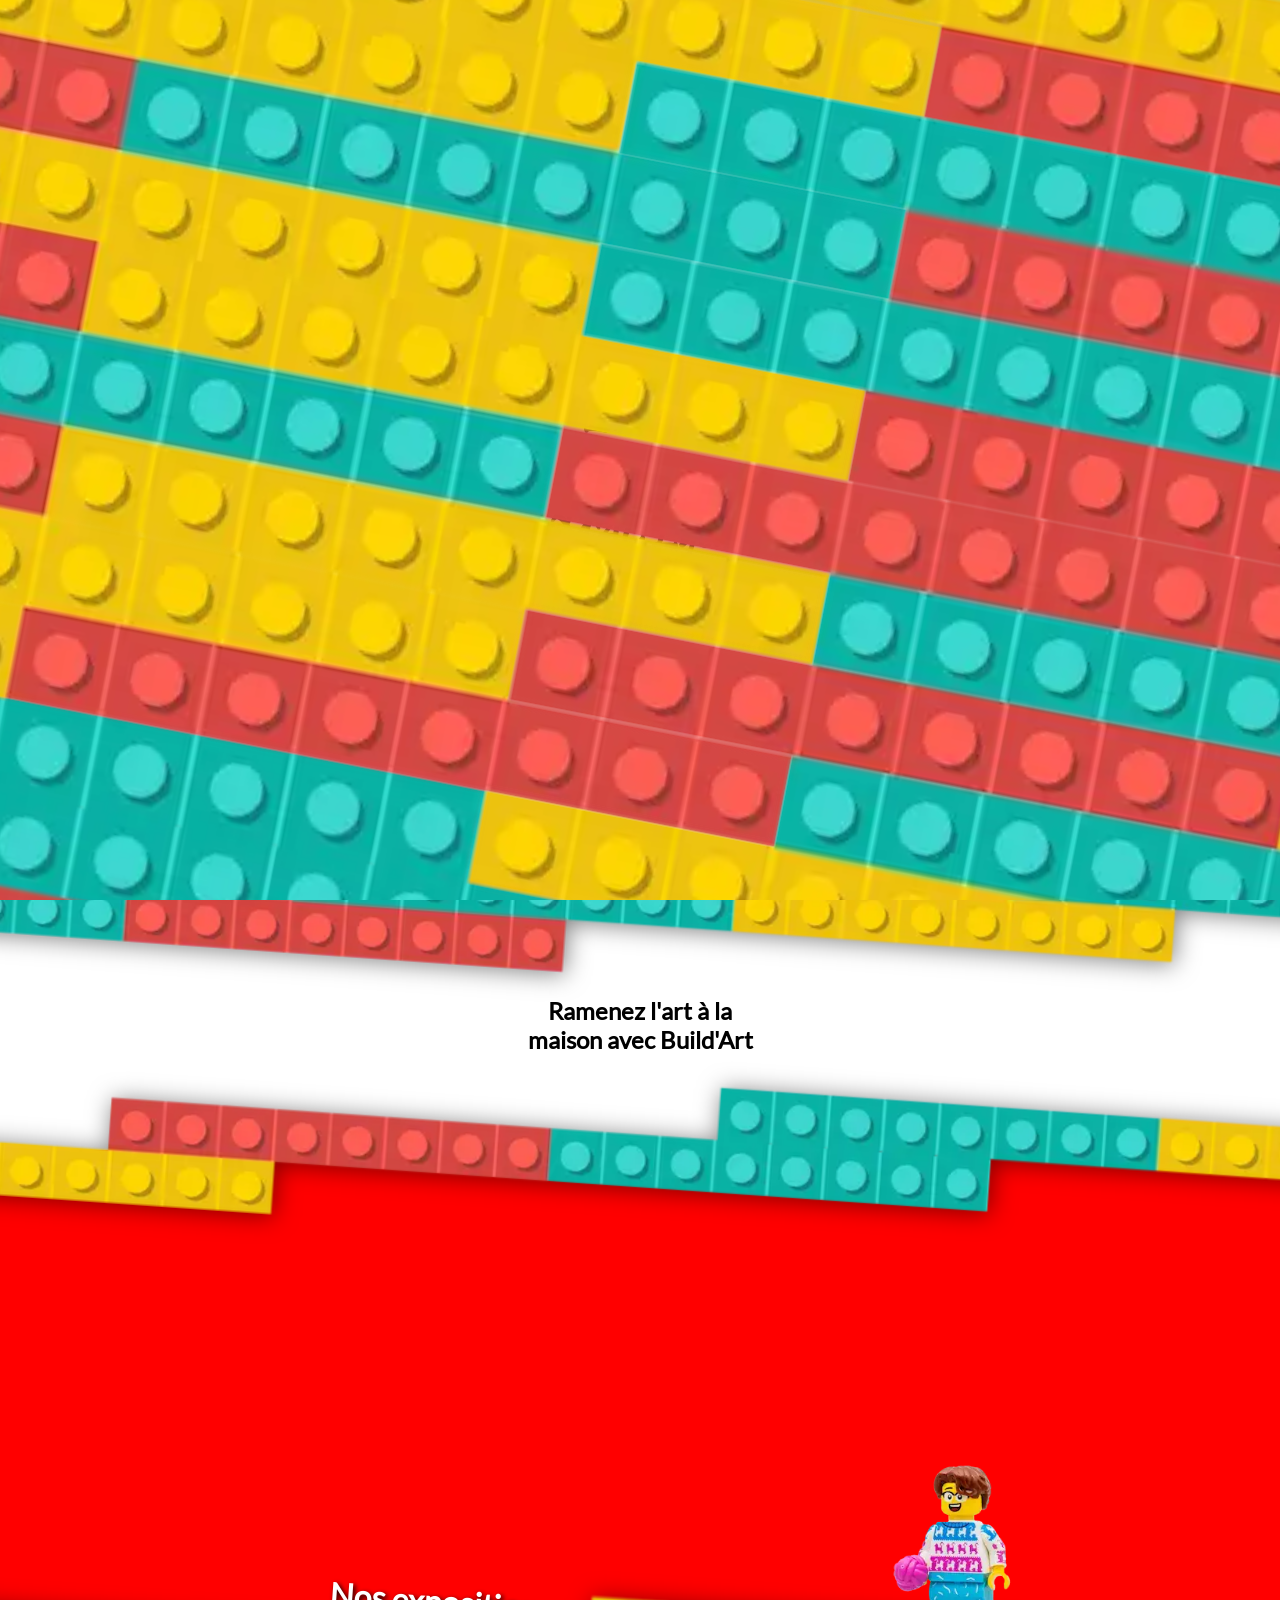
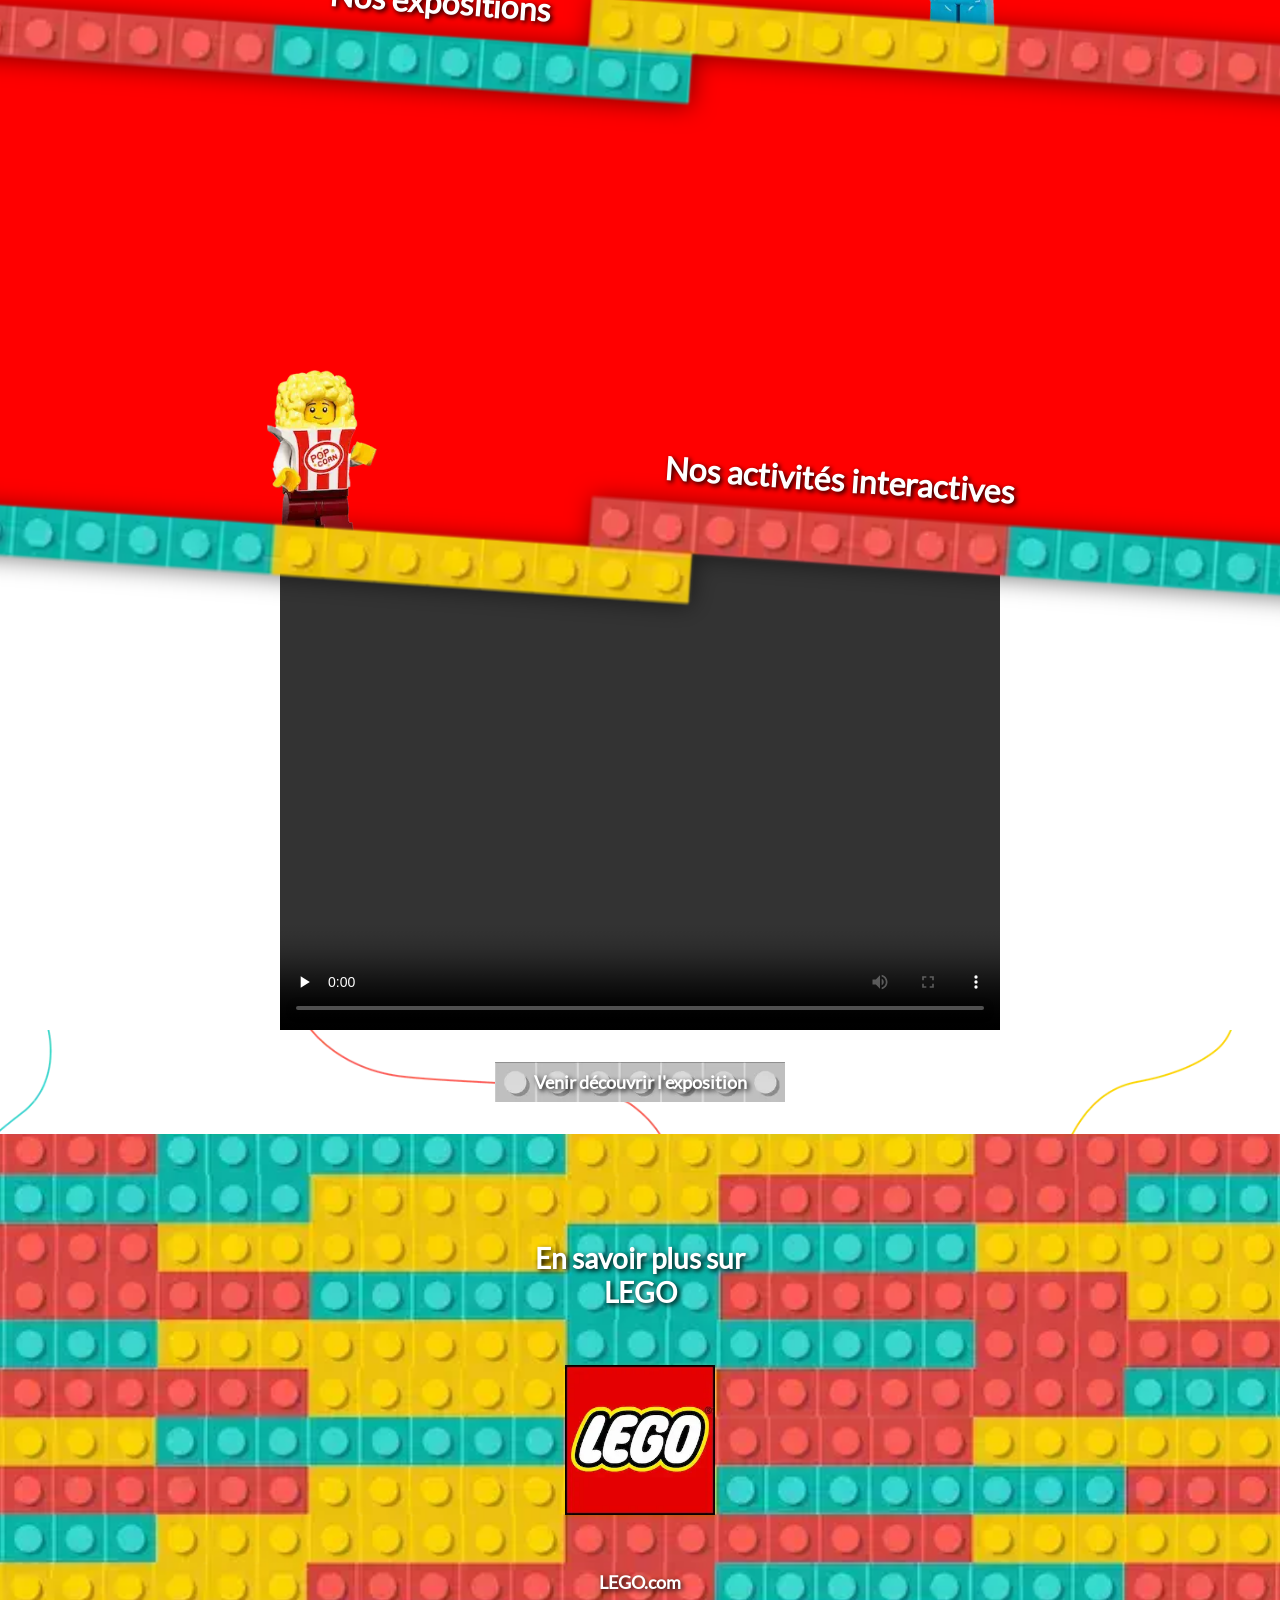
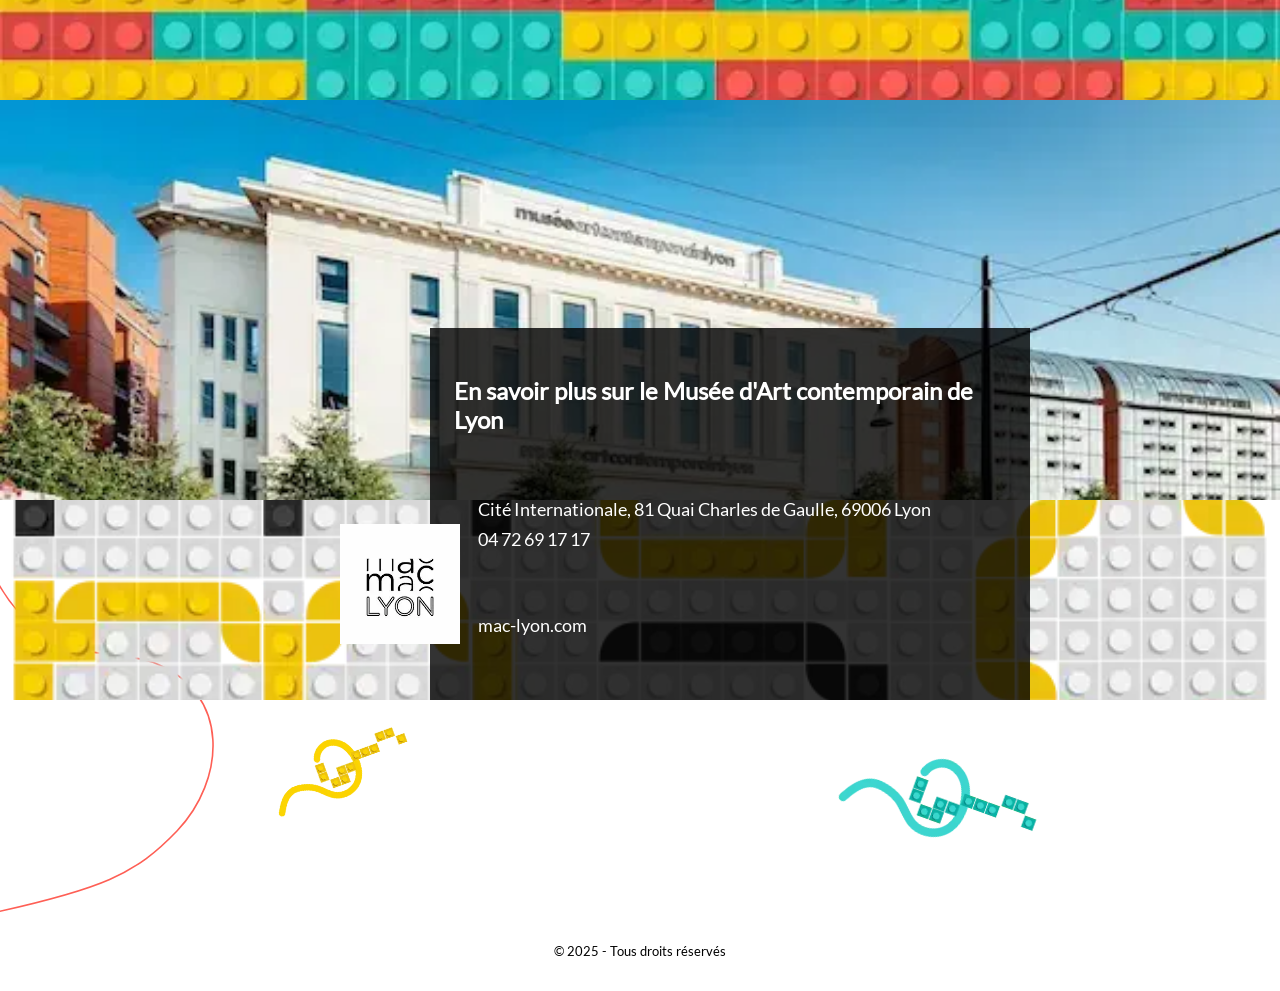
<file: index.html>
<!DOCTYPE html><html lang="fr"><head><meta charset="UTF-8"><meta name="viewport" content="width=device-width,initial-scale=1"><title>Build'Art - Une nouvelle collaboration : macLYON x LEGO</title><link rel="icon" href="media/images/logos/favicon.webp"><link rel="stylesheet" href="styles/general.css"><link rel="stylesheet" href="styles/index.css"></head><body class=""><header><nav class="navbar" id="navbar-mobile"><ul><li><a href="index.html" class="navbar__btn-home"><img src="media/images/logos/favicon.webp" alt="Favicon du logo de Build'Art : la collaboration LEGO x MAC Lyon" loading="lazy"></a></li><li><button id="menu-du-menu-burger"><img src="media/images/icônes/menu-mobile.webp" alt="Icône de menu avec 3 barres en LEGO gris foncé" loading="lazy"></button></li></ul><p>Collaboration du 2 mars 2026 au 30 avril 2026</p><nav id="menu-burger"><ul><li><a href="pages/presentation.html">Qu'est-ce qu'on vous réserve ?</a></li><li><a href="pages/products.html">Plongez dans l'expérience en amont</a></li><li><a href="#mac-lyon-infos" id="cta-mobile">Contactez-nous pour découvrir Build'Art</a></li></ul><div aria-hidden="true" id="menu-burger__deco-briques"><img src="media/images/oeuvres-art-celebres/tableau-7.webp" alt="Tableau de Edvard Munch, Le Cri, 1893" loading="lazy" class="menu-burger__paintings" style="transform:translateX(calc(100vw - 140%)) translateY(25%) rotateZ(25deg)"> <img src="media/images/oeuvres-art-celebres/tableau-8.webp" alt="Tableau de Gustav Klimt, Le Baiser, 1908-1909" loading="lazy" class="menu-burger__paintings" style="transform:translateX(50%) translateY(130%) rotateZ(-25deg)"> <img src="media/images/oeuvres-art-celebres/tableau-9.webp" alt="Tableau de Caravage, Les Tricheurs, 1595" loading="lazy" class="menu-burger__paintings" style="transform:translateX(210%) translateY(560%) rotateZ(15deg)"> <img src="media/images/oeuvres-art-celebres/tableau-10.webp" alt="Tableau de Amédéo Modigliani, Portrait de Jeanne Hébuterne" loading="lazy" class="menu-burger__paintings" style="transform:translateX(35%) translateY(680%) rotateZ(-15deg)"> <img src="media/images/briques-lego/ensemble-2x2-r-b-j-r.webp" alt="Ensemble de briques LEGO 2x2 en escaliers : rouge-bleu-jaune-rouge" loading="lazy" class="menu-burger__briques" style="transform:scaleY(-1) translateX(-75%) translateY(45%) rotateZ(-8deg)"> <img src="media/images/briques-lego/ensemble-2x2-j-r-b-j.webp" alt="Ensemble de briques LEGO 2x2 en escaliers : jaune, bleu, rouge et jaune" loading="lazy" class="menu-burger__briques" style="transform:scaleX(-1) translateX(-25%) translateY(calc(100vh - 150px)) rotateZ(-8deg)"></div></nav></nav><nav class="navbar" id="navbar-desktop"><ul><li><a href="index.html" class="navbar__btn-home"><img src="media/images/logos/logo-build_art.webp" alt="Logo principal de Build'Art : la collaboration LEGO x MAC Lyon" loading="lazy"></a></li><li><a href="pages/presentation.html" id="presentation-btn-navbar">Qu'est-ce qu'on vous réserve ?</a></li><li><a href="pages/products.html" id="product-btn-navbar">Plongez dans l'expérience en amont</a></li><li><a href="#mac-lyon-infos" id="navbar__btn-cta">Contactez-nous pour découvrir Build'Art</a></li></ul><p>Collaboration du 2 mars 2026 au 30 avril 2026</p></nav><section id="header-h1-group" class=""><div id="header-filtre-animation" aria-hidden="true"></div><div><img src="media/images/logos/logo-build_art.webp" alt="Logo principal de Build'Art : la collaboration LEGO x MAC Lyon" loading="lazy" class="invisible" id="build-art-logo-header"><h1>LEGO<br>x<br>MAC Lyon</h1><button id="aller-voir-btn-header" class="invisible">Aller voir</button></div><div id="header-wall" aria-hidden="true"><img src="media/images/briques-lego/container-header.webp" alt="Conteneur en LEGO" loading="lazy" class="drop-shadow" id="header-wall__container"> <img src="media/images/briques-lego/left-wall-header.webp" alt="Mur de gauche en LEGO" loading="lazy" id="header-wall__left"> <img src="media/images/briques-lego/right-wall-header.webp" alt="Mur de droite en LEGO" loading="lazy" id="header-wall__right"></div><p><span id="header-span-1">Découvrez<br>notre</span><br><span id="header-span-2">nouvelle<br>collaboration<br>...</span></p></section><div id="section-carrousel-header"><ul id="carrousel-header"><li><h2>Qu'est-ce qu'on<br>vous réserve ?</h2><a href="pages/presentation.html" class="carrousel-header__btn-primary" id="carrousel-header_btn-primary-1">Voir le concept</a><a href="#mac-lyon-infos" id="carrousel-header_btn-secondary-1">Venir nous voir</a></li><li class="invisible"><h2>Plongez dans<br>l'expérience en<br>amont</h2><a href="pages/products.html" class="carrousel-header__btn-primary" id="carrousel-header_btn-primary-2" id="carrousel-header_btn-secondary-2">Voir la simulation</a><a href="#mac-lyon-infos">Venir nous voir</a></li><li class="invisible"><h2>Envie d'en savoir<br>plus ?</h2><a href="#mac-lyon-infos" class="carrousel-header__btn-primary" id="carrousel-header_btn-primary-3">Nous contacter</a><a href="#mac-lyon-infos" id="carrousel-header_btn-secondary-3">Venir nous voir</a></li></ul><ul id="carrousel-header__btn-navigation"><li><button class="carrousel-header__btn-navigation--active" id="carrousel-header__btn-navigation-1"></button></li><li><button class="carrousel-header__btn-navigation--inactive" id="carrousel-header__btn-navigation-2"></button></li><li><button class="carrousel-header__btn-navigation--inactive" id="carrousel-header__btn-navigation-3"></button></li></ul></div></header><main><section id="section-1"><h2>Ramenez l'art à la<br>maison avec Build'Art</h2><div aria-hidden="true"><img src="media/images/briques-lego/container-section-1.webp" alt="Conteneur en LEGO" loading="lazy" class="drop-shadow" id="section-1-wall__container"> <img src="media/images/briques-lego/left-wall-section-1.webp" alt="Mur gauche en LEGO" loading="lazy" id="section-1-wall__left"> <img src="media/images/briques-lego/right-wall-section-1.webp" alt="Mur droite en LEGO" loading="lazy" id="section-1-wall__right"></div></section><ul id="expos-products"><li><a href="pages/products.html#section-1"><h2 id="exposiitons-title">Nos expositions</h2><img src="media/images/figurines-lego/figurine-barbeapapa.webp" alt="Personnage LEGO tenant une barbe à papa" loading="lazy" aria-hidden="true"> <img src="media/images/briques-lego/briques_j-r-b-j-r-b.webp" alt="Ensemble de briques LEGO en escaliers : jaune-rouge-bleu-jaune-rouge-bleu" loading="lazy" aria-hidden="true" class="expos-products__briques drop-shadow"></a></li><li><a href="pages/products.html#section-3"><h2 id="activites-title">Nos activités interactives</h2><img src="media/images/figurines-lego/figurine-popcorn.webp" alt="Personnage LEGO costumé en barquette de popcorn" loading="lazy" aria-hidden="true"> <img src="media/images/briques-lego/briques_r-b-j-r-b-j.webp" alt="Ensemble de briques LEGO en escaliers : rouge-bleu-jaune-rouge-bleu-jaune" loading="lazy" aria-hidden="true" class="expos-products__briques drop-shadow"></a></li></ul><div id="video-teaser"><video controls preload="none" onmouseenter='event.target.setAttribute("preload","metadata")'><source src="media/videos/teaser.mp4" type="video/mp4"></video></div></main><footer><div id="footer-btn-div"><a href="#mac-lyon-infos" class="footer__btn-voir-expo--normal" id="footer__btn-voir-expo">Venir découvrir l'exposition</a></div><section id="lego-infos"><h2>En savoir plus sur<br>LEGO</h2><img src="media/images/logos/logo-lego.webp" alt="Logo LEGO" loading="lazy"><a href="https://www.lego.com/fr-fr" target="_blank" rel="noopener noreferrer">LEGO.com</a></section><section id="mac-lyon-infos"><figure><img src="media/images/photographies/mac-lyon-footer.webp" alt="Photographie du MAC Lyon" loading="lazy"> <img src="media/images/logos/logo-mac-lyon-lego.webp" alt="Logo du MAC Lyon en LEGO" loading="lazy" id="mac-lego"><figcaption><h2>En savoir plus sur le Musée d'Art contemporain de Lyon</h2><ul><li><a href="https://www.google.com/maps/search/?api=1&query=Cité+Internationale,+81+Quai+Charles+de+Gaulle,+69006+Lyon" target="_blank" rel="noopener noreferrer">Cité Internationale, 81 Quai Charles de Gaulle, 69006 Lyon</a></li><li><a href="tel:0472691717" rel="noopener noreferrer">04 72 69 17 17</a></li><li><a href="https://www.mac-lyon.com/fr" target="_blank" rel="noopener noreferrer" id="link-mac">mac-lyon.com</a></li></ul><img src="media/images/logos/logo-mac-lyon.webp" alt="Logo du MAC Lyon" loading="lazy"></figcaption></figure></section><img src="media/images/motifs-lego/motif-jaune.webp" alt="Motif illustrant l'art et les LEGO jaune" loading="lazy" aria-hidden="true" id="motif-footer-1" class="desktop-only"> <img src="media/images/motifs-lego/motif-bleu.webp" alt="Motif illustrant l'art et les LEGO bleu" loading="lazy" aria-hidden="true" id="motif-footer-2"><p><small>&copy; 2025 - Tous droits réservés</small></p><div aria-hidden="true" class="deco-line"><svg style="transform:translateX(-10%) scale(.8);position:absolute;bottom:0" width="268" height="427" viewBox="0 0 268 427" fill="none" xmlns="http://www.w3.org/2000/svg"><path d="M-22 425.5C129.5 393 169.413 374.294 221.5 320C280.5 258.5 291.5 147.5 191 109.5C145.057 92.1286 51 116.5 -7.5 1" stroke="#FE5F55" stroke-width="2"/></svg></div></footer><script src="scripts/general.js" defer="defer"></script><script src="scripts/index.js" defer="defer"></script></body></html>
</file>
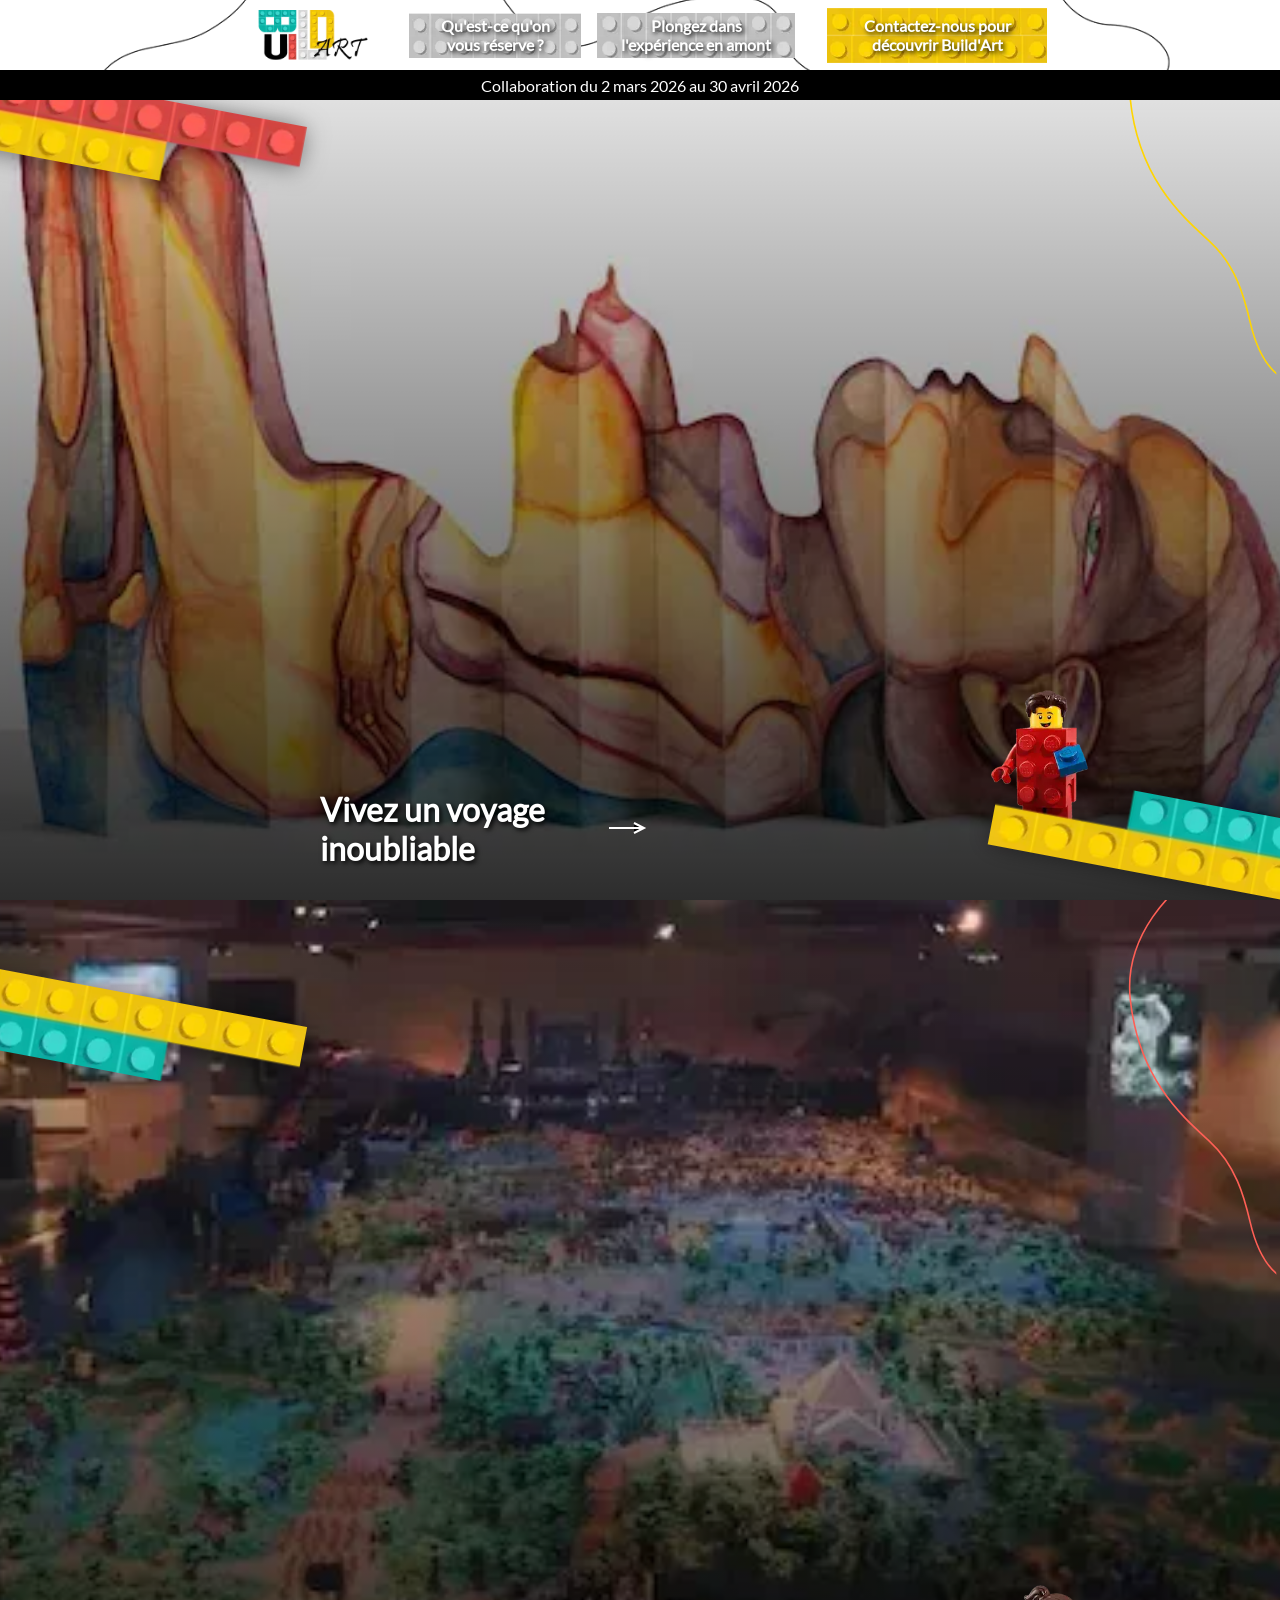
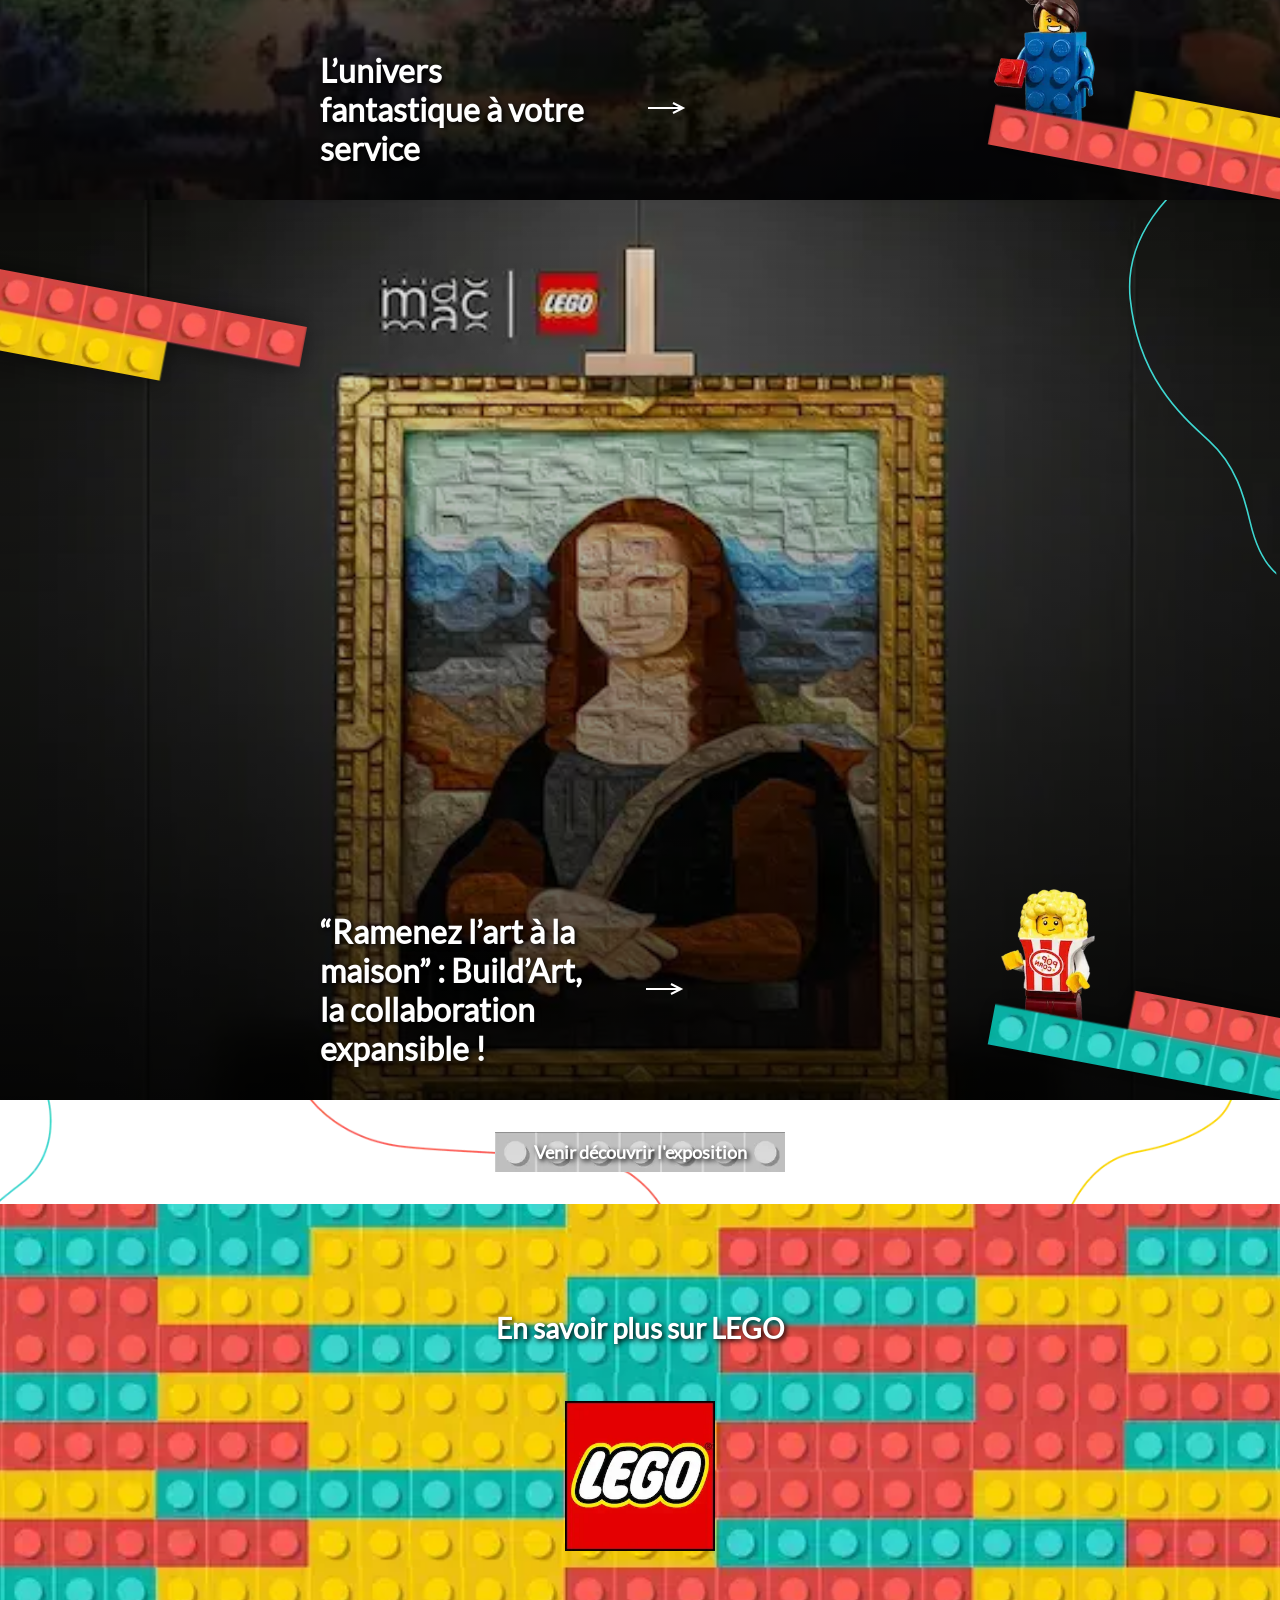
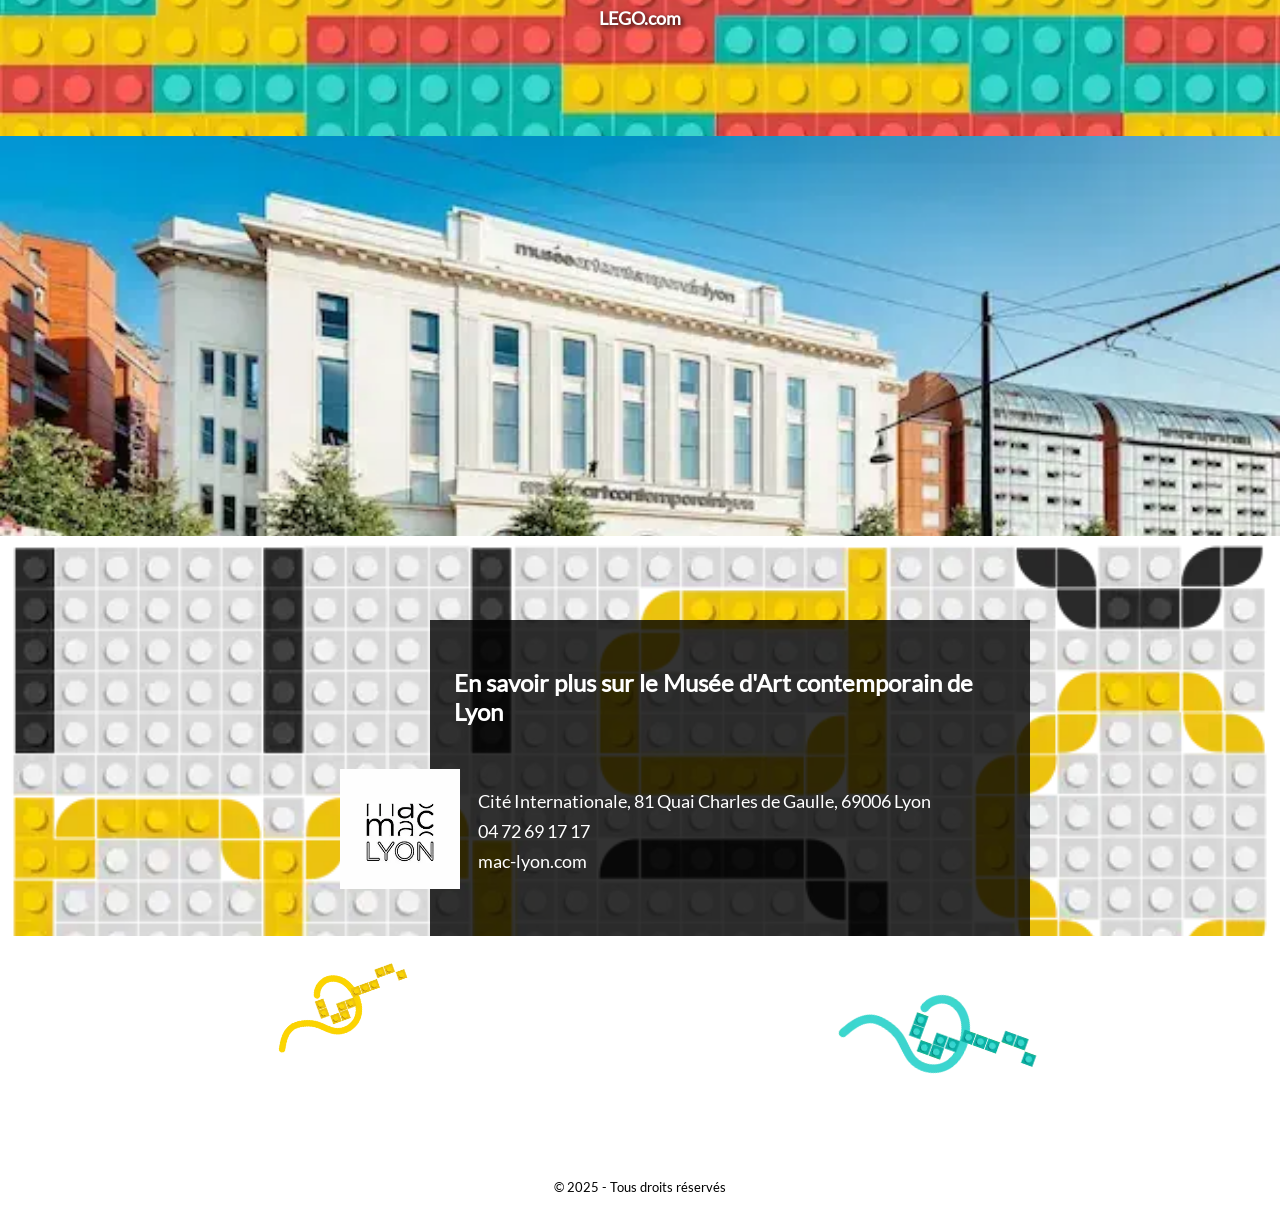
<file: pages/presentation.html>
<!DOCTYPE html><html lang="fr"><head><meta charset="UTF-8"><meta name="viewport" content="width=device-width,initial-scale=1"><title>Build'Art - Découvrez ce qu'on vous réserve</title><link rel="icon" href="../media/images/logos/favicon.webp"><link rel="stylesheet" href="../styles/general.css"><link rel="stylesheet" href="../styles/presentation.css"></head><body class=""><header><nav class="navbar" id="navbar-mobile"><ul><li><a href="../index.html" class="navbar__btn-home"><img src="../media/images/logos/favicon.webp" alt="Favicon du logo de Build'Art : la collaboration LEGO x MAC Lyon" loading="lazy"></a></li><li><button id="menu-du-menu-burger"><img src="../media/images/icônes/menu-mobile.webp" alt="Icône de menu avec 3 barres en LEGO gris foncé" loading="lazy"></button></li></ul><p>Collaboration du 2 mars 2026 au 30 avril 2026</p><nav id="menu-burger"><ul><li><a href="presentation.html">Qu'est-ce qu'on vous réserve ?</a></li><li><a href="products.html">Plongez dans l'expérience en amont</a></li><li><a href="#mac-lyon-infos" id="cta-mobile">Contactez-nous pour découvrir Build'Art</a></li></ul><div aria-hidden="true" id="menu-burger__deco-briques"><img src="../media/images/oeuvres-art-celebres/tableau-7.webp" alt="Tableau de Edvard Munch, Le Cri, 1893" loading="lazy" class="menu-burger__paintings" style="transform:translateX(calc(100vw - 140%)) translateY(25%) rotateZ(25deg)"> <img src="../media/images/oeuvres-art-celebres/tableau-8.webp" alt="Tableau de Gustav Klimt, Le Baiser, 1908-1909" loading="lazy" class="menu-burger__paintings" style="transform:translateX(50%) translateY(130%) rotateZ(-25deg)"> <img src="../media/images/oeuvres-art-celebres/tableau-9.webp" alt="Tableau de Caravage, Les Tricheurs, 1595" loading="lazy" class="menu-burger__paintings" style="transform:translateX(210%) translateY(560%) rotateZ(15deg)"> <img src="../media/images/oeuvres-art-celebres/tableau-10.webp" alt="Tableau de Amédéo Modigliani, Portrait de Jeanne Hébuterne" loading="lazy" class="menu-burger__paintings" style="transform:translateX(35%) translateY(680%) rotateZ(-15deg)"> <img src="../media/images/briques-lego/ensemble-2x2-r-b-j-r.webp" alt="Ensemble de briques LEGO 2x2 en escaliers : rouge-bleu-jaune-rouge" loading="lazy" class="menu-burger__briques" style="transform:scaleY(-1) translateX(-75%) translateY(45%) rotateZ(-8deg)"> <img src="../media/images/briques-lego/ensemble-2x2-j-r-b-j.webp" alt="Ensemble de briques LEGO 2x2 en escaliers : jaune, bleu, rouge et jaune" loading="lazy" class="menu-burger__briques" style="transform:scaleX(-1) translateX(-25%) translateY(calc(100vh - 150px)) rotateZ(-8deg)"></div></nav></nav><nav class="navbar" id="navbar-desktop"><ul><li><a href="../index.html" class="navbar__btn-home"><img src="../media/images/logos/logo-build_art.webp" alt="Logo principal de Build'Art : la collaboration LEGO x MAC Lyon" loading="lazy"></a></li><li><a href="presentation.html" id="product-btn-navbar">Qu'est-ce qu'on vous réserve ?</a></li><li><a href="products.html" id="product-btn-navbar">Plongez dans l'expérience en amont</a></li><li><a href="#mac-lyon-infos" id="navbar__btn-cta">Contactez-nous pour découvrir Build'Art</a></li></ul><p>Collaboration du 2 mars 2026 au 30 avril 2026</p></nav><h1>Découvrez ce qu'on vous réserve...</h1></header><main><section class="grande-sections" id="section-musee"><svg class="deco-line" width="185" height="489" viewBox="0 0 185 489" fill="none" xmlns="http://www.w3.org/2000/svg"><path d="M89.0943 -22.9999C56.7925 -3.64355 -5.77349 55.1376 2.37647 135.411C12.5639 235.753 68.1175 283.345 101.263 313.518C134.409 343.691 144.849 383.036 152.397 415.115C159.944 447.193 172.789 475.985 198.63 487.649" stroke="#FFD502" stroke-width="2"/></svg><div id="section-musee__hgroup"><h2 class="animation-scroll-y">Vivez un voyage<br>inoubliable</h2><button id="btn-musee" class="animation-scroll-y"><svg width="40" height="20"><path d="M0 10h35M25 5l10 5-10 5" stroke="white" stroke-width="2"/></svg></button></div><img src="../media/images/figurines-lego/figurine-rouge.webp" alt="Personnage LEGO à briques rouges" loading="lazy"><div aria-hidden="true" class="deco-briques"><img src="../media/images/briques-lego/ensemble-2x2-r-b-j-r.webp" alt="Ensemble de briques LEGO 2x2 en escaliers : rouge-bleu-jaune-rouge" loading="lazy" class="deco-briques drop-shadow"> <img src="../media/images/briques-lego/ensemble-2x2-j-r-b-j.webp" alt="Ensemble de briques LEGO 2x2 en escaliers : jaune-rouge-bleu-jaune" loading="lazy" class="deco-briques drop-shadow"></div><div class="section-description" id="description-musee"><p>Entre le Rhône et le Parc de la Tête d’Or, le Musée d’art contemporain de Lyon (macLYON) est le lieu de tous les imaginaires. Conçu par Renzo Piano et inauguré en 1995, le lieu est à vivre et à expérimenter à chaque nouvelle exposition. Audace, contemplation, expérimentation, autant de leitmotivs qui font du macLYON un musée unique dans la ville !</p><img src="../media/images/motifs-lego/motif-jaune.webp" alt="Motif illustrant l'art et les LEGO jaune" loading="lazy" aria-hidden="true"><iframe width="640" height="360" src="https://www.youtube.com/embed/fbWNDdRHw74" title="Teaser : nouvelles expositions de mars à juillet 2025" frameborder="0" allow="accelerometer; autoplay; clipboard-write; encrypted-media; gyroscope; picture-in-picture; web-share" referrerpolicy="strict-origin-when-cross-origin" allowfullscreen loading="lazy"></iframe><p class="plus-dinfos">Plus d'informations sur<a href="https://www.mac-lyon.com/fr" target="_blank" rel="noopener noreferrer">mac-lyon.com</a></p><ul><li><img src="../media/images/œuvres-art-contemporain/oeuvre-1.webp" alt="Oeuvre d'art contemporain n°1" loading="lazy"></li><li><img src="../media/images/œuvres-art-contemporain/oeuvre-3.webp" alt="Oeuvre d'art contemporain n°2" loading="lazy"></li><li><img src="../media/images/œuvres-art-contemporain/oeuvre-2.webp" alt="Oeuvre d'art contemporain n°3" loading="lazy"></li><li><img src="../media/images/œuvres-art-contemporain/oeuvre-4.webp" alt="Oeuvre d'art contemporain n°4" loading="lazy"></li><li><img src="../media/images/œuvres-art-contemporain/oeuvre-5.webp" alt="Oeuvre d'art contemporain n°5" loading="lazy"></li><li><img src="../media/images/œuvres-art-contemporain/oeuvre-6.webp" alt="Oeuvre d'art contemporain n°6" loading="lazy"></li></ul></div></section><section class="grande-sections" id="section-lego"><svg class="deco-line" width="185" height="489" viewBox="0 0 185 489" fill="none" xmlns="http://www.w3.org/2000/svg"><path d="M89.0943 -22.9999C56.7925 -3.64355 -5.77349 55.1376 2.37647 135.411C12.5639 235.753 68.1175 283.345 101.263 313.518C134.409 343.691 144.849 383.036 152.397 415.115C159.944 447.193 172.789 475.985 198.63 487.649" stroke="#FE5F55" stroke-width="2"/></svg><div id="section-lego__hgroup"><h2 class="animation-scroll-y">L’univers<br>fantastique à votre<br>service</h2><button id="btn-lego" class="animation-scroll-y"><svg width="40" height="20"><path d="M0 10h35M25 5l10 5-10 5" stroke="white" stroke-width="2"/></svg></button></div><img src="../media/images/figurines-lego/figurine-bleue.webp" alt="Personnage LEGO à briques bleues" loading="lazy"><div aria-hidden="true" class="deco-briques"><img src="../media/images/briques-lego/ensemble-2x2-j-r-b-j.webp" alt="Ensemble de briques LEGO 2x2 en escaliers : jaune-rouge-bleu-jaune" loading="lazy" class="deco-briques drop-shadow"> <img src="../media/images/briques-lego/ensemble-2x2-r-b-j-r.webp" alt="Ensemble de briques LEGO 2x2 en escaliers : rouge-bleu-jaune-rouge" loading="lazy" class="deco-briques drop-shadow"></div><div class="section-description" id="description-lego"><p>Jouets de construction fabriqués par le groupe danois The Lego Group, une société privée basée à Billund se composant de briques en plastique emboîtables, de figurines et de diverses autres pièces.</p><img src="../media/images/motifs-lego/motif-rouge.webp" alt="Motif illustrant l'art et les LEGO rouge" loading="lazy" aria-hidden="true"><iframe width="640" height="360" src="https://www.youtube.com/embed/263ZasF7Uao" title="LEGO Minecraft 21264 Ender Dragon et Endship" frameborder="0" allow="accelerometer; autoplay; clipboard-write; encrypted-media; gyroscope; picture-in-picture; web-share" referrerpolicy="strict-origin-when-cross-origin" allowfullscreen loading="lazy"></iframe><p class="plus-dinfos">Plus d'informations sur<a href="https://www.lego.com/fr-fr" target="_blank" rel="noopener noreferrer">LEGO.com</a></p><ul><li><img src="../media/images/constructions-lego/lego-1.webp" alt="Construction LEGO n°1" loading="lazy"></li><li><img src="../media/images/constructions-lego/lego-2.webp" alt="Construction LEGO n°2" loading="lazy"></li><li><img src="../media/images/constructions-lego/lego-3.webp" alt="Construction LEGO n°3" loading="lazy"></li><li><img src="../media/images/constructions-lego/lego-4.webp" alt="Construction LEGO n°4" loading="lazy"></li><li><img src="../media/images/constructions-lego/lego-5.webp" alt="Construction LEGO n°5" loading="lazy"></li><li><img src="../media/images/constructions-lego/lego-6.webp" alt="Construction LEGO n°6" loading="lazy"></li></ul></div></section><section class="grande-sections" id="section-buildart"><svg class="deco-line" width="185" height="489" viewBox="0 0 185 489" fill="none" xmlns="http://www.w3.org/2000/svg"><path d="M89.0943 -22.9999C56.7925 -3.64355 -5.77349 55.1376 2.37647 135.411C12.5639 235.753 68.1175 283.345 101.263 313.518C134.409 343.691 144.849 383.036 152.397 415.115C159.944 447.193 172.789 475.985 198.63 487.649" stroke="#3DD6D0" stroke-width="2"/></svg><div id="section-buildart__hgroup"><h2 class="animation-scroll-y">“Ramenez l’art à la<br>maison” : Build’Art,<br>la collaboration<br>expansible !</h2><button id="btn-buildart" class="animation-scroll-y"><svg width="40" height="20"><path d="M0 10h35M25 5l10 5-10 5" stroke="white" stroke-width="2"/></svg></button></div><img src="../media/images/figurines-lego/figurine-popcorn.webp" alt="Personnage LEGO costumé en barquette de popcorn" loading="lazy"><div aria-hidden="true" class="deco-briques"><img src="../media/images/briques-lego/ensemble-2x2-r-b-j-r.webp" alt="Ensemble de briques LEGO 2x2 en escaliers : rouge-bleu-jaune-rouge" loading="lazy" class="deco-briques drop-shadow"> <img src="../media/images/briques-lego/ensemble-2x2-b-j-r-b.webp" alt="Ensemble de briques LEGO 2x2 en escaliers : bleu-jaune-rouge-bleu" loading="lazy" class="deco-briques drop-shadow"></div><div class="section-description" id="description-buildart"><p>Build’Art est une collaboration exceptionnelle et unique entre le Musée d’Art Contemporain de Lyon et la marque de jouets connue LEGO. Cette collaboration est née pour réinventer l’accès l’art avec un air de renouveau auprès des jeunes. Mettant en oeuvre des expositions aux concepts atypiques et activités interactives, Build’Art permet d’établir une nouvelle porte d’entrée à l’art et la culture aux plus jeunes !</p><img src="../media/images/motifs-lego/motif-bleu.webp" alt="Motif illustrant l'art et les LEGO bleu" loading="lazy" aria-hidden="true"><video controls preload="none" onmouseenter='event.target.setAttribute("preload","metadata")'><source src="../media/videos/teaser.mp4" type="video/mp4"></video><ul><li><img src="../media/images/œuvres-lego/oeuvre-1.webp" alt="Oeuvre d'art en LEGO n°1" loading="lazy"></li><li><img src="../media/images/œuvres-lego/oeuvre-2.webp" alt="Oeuvre d'art en LEGO n°2" loading="lazy"></li><li><img src="../media/images/œuvres-lego/oeuvre-3.webp" alt="Oeuvre d'art en LEGO n°3" loading="lazy"></li><li><img src="../media/images/œuvres-lego/oeuvre-4.webp" alt="Oeuvre d'art en LEGO n°4" loading="lazy"></li><li><img src="../media/images/œuvres-lego/oeuvre-5.webp" alt="Oeuvre d'art en LEGO n°5" loading="lazy"></li><li><img src="../media/images/œuvres-lego/oeuvre-6.webp" alt="Oeuvre d'art en LEGO n°6" loading="lazy"></li></ul></div></section></main><footer><div id="footer-btn-div"><a href="#mac-lyon-infos" class="footer__btn-voir-expo--normal" id="footer__btn-voir-expo">Venir découvrir l'exposition</a></div><section id="lego-infos"><h2>En savoir plus sur LEGO</h2><img src="../media/images/logos/logo-lego.webp" alt="Logo LEGO" loading="lazy"><a href="https://www.lego.com/fr-fr" target="_blank" rel="noopener noreferrer">LEGO.com</a></section><section id="mac-lyon-infos"><figure><img src="../media/images/photographies/mac-lyon-footer.webp" alt="Photographie du MAC Lyon" loading="lazy"> <img src="../media/images/logos/logo-mac-lyon-lego.webp" alt="Logo du MAC Lyon en LEGO" loading="lazy"><figcaption><h2>En savoir plus sur le Musée d'Art contemporain de Lyon</h2><ul><li><a href="https://www.google.com/maps/search/?api=1&query=Cité+Internationale,+81+Quai+Charles+de+Gaulle,+69006+Lyon" target="_blank" rel="noopener noreferrer">Cité Internationale, 81 Quai Charles de Gaulle, 69006 Lyon</a></li><li><a href="tel:0472691717" rel="noopener noreferrer">04 72 69 17 17</a></li><li><a href="https://www.mac-lyon.com/fr" target="_blank" rel="noopener noreferrer">mac-lyon.com</a></li></ul><img src="../media/images/logos/logo-mac-lyon.webp" alt="Logo du MAC Lyon" loading="lazy"></figcaption></figure></section><img src="../media/images/motifs-lego/motif-jaune.webp" alt="Motif illustrant l'art et les LEGO jaune" loading="lazy" aria-hidden="true" id="motif-footer-1"> <img src="../media/images/motifs-lego/motif-bleu.webp" alt="Motif illustrant l'art et les LEGO bleu" loading="lazy" aria-hidden="true" id="motif-footer-2"><p><small>&copy; 2025 - Tous droits réservés</small></p></footer><script src="../scripts/general.js" defer="defer"></script><script src="../scripts/presentation.js" defer="defer"></script></body></html>
</file>
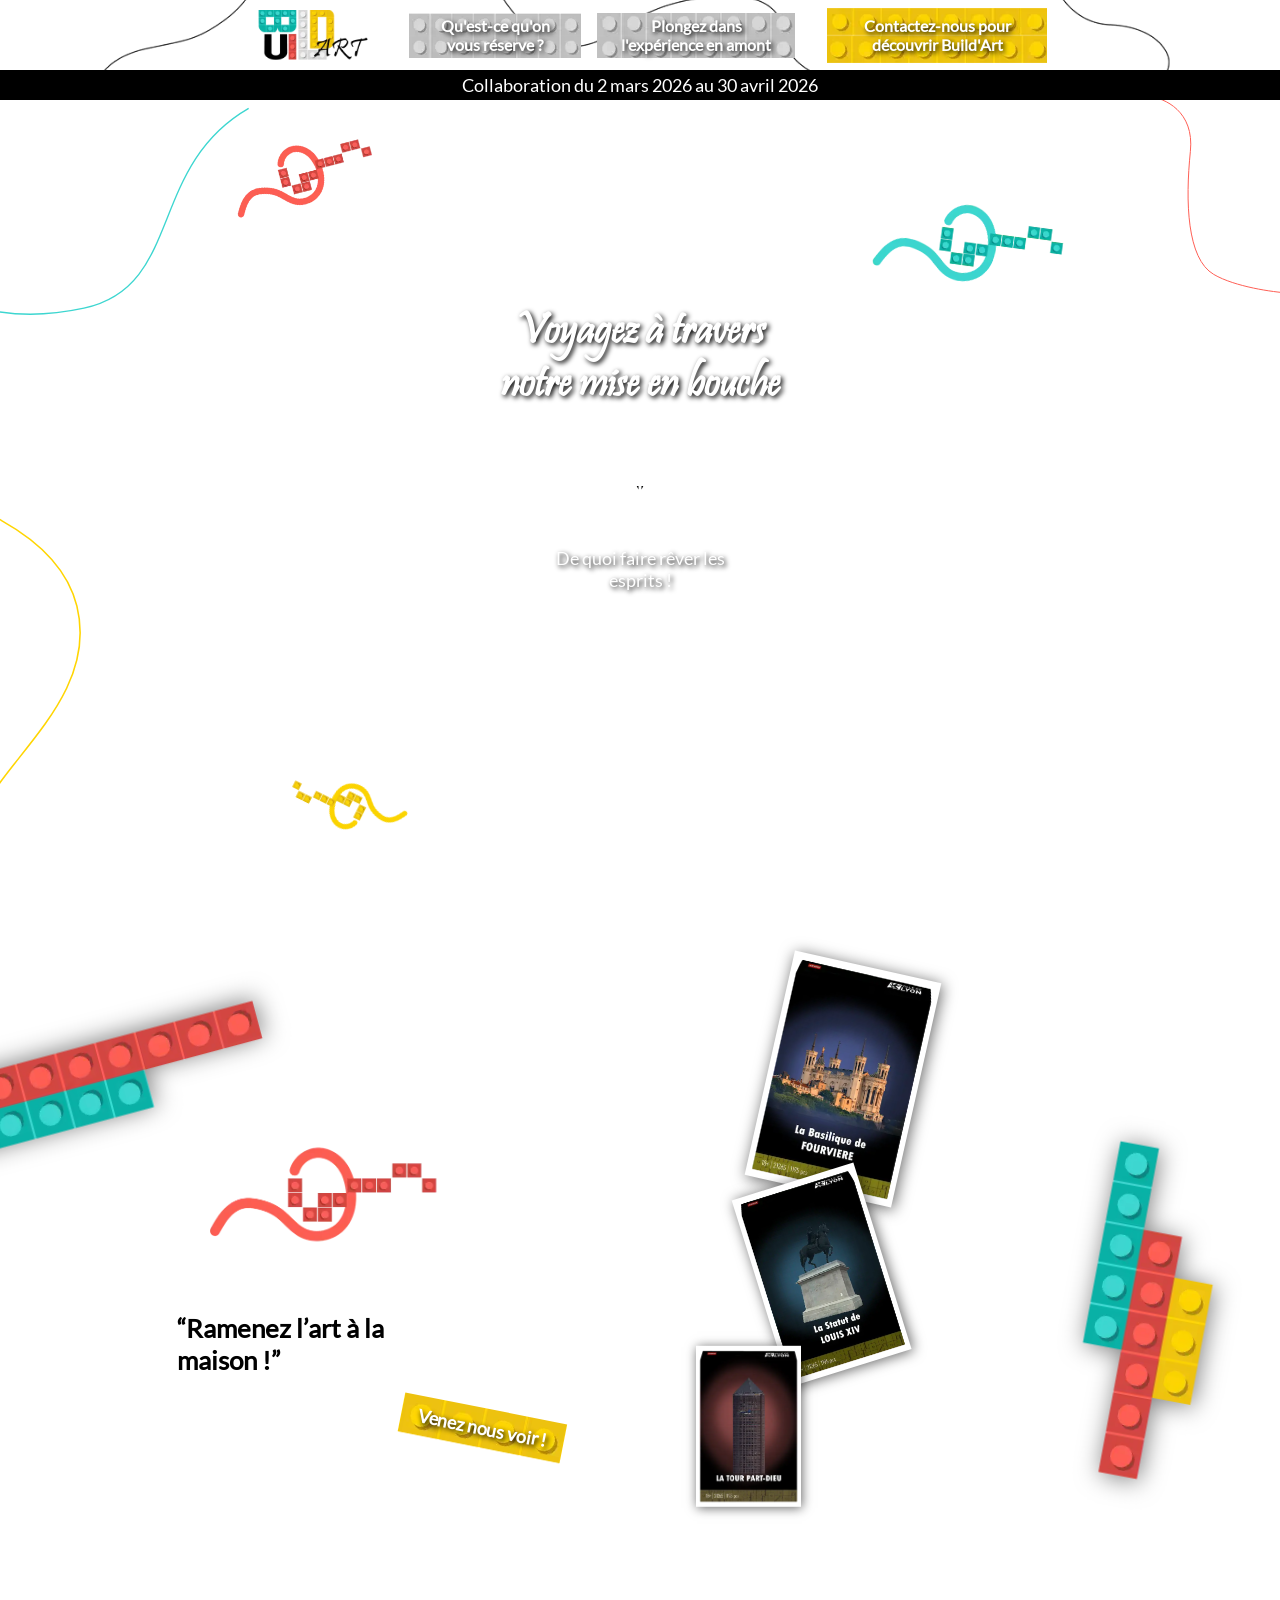
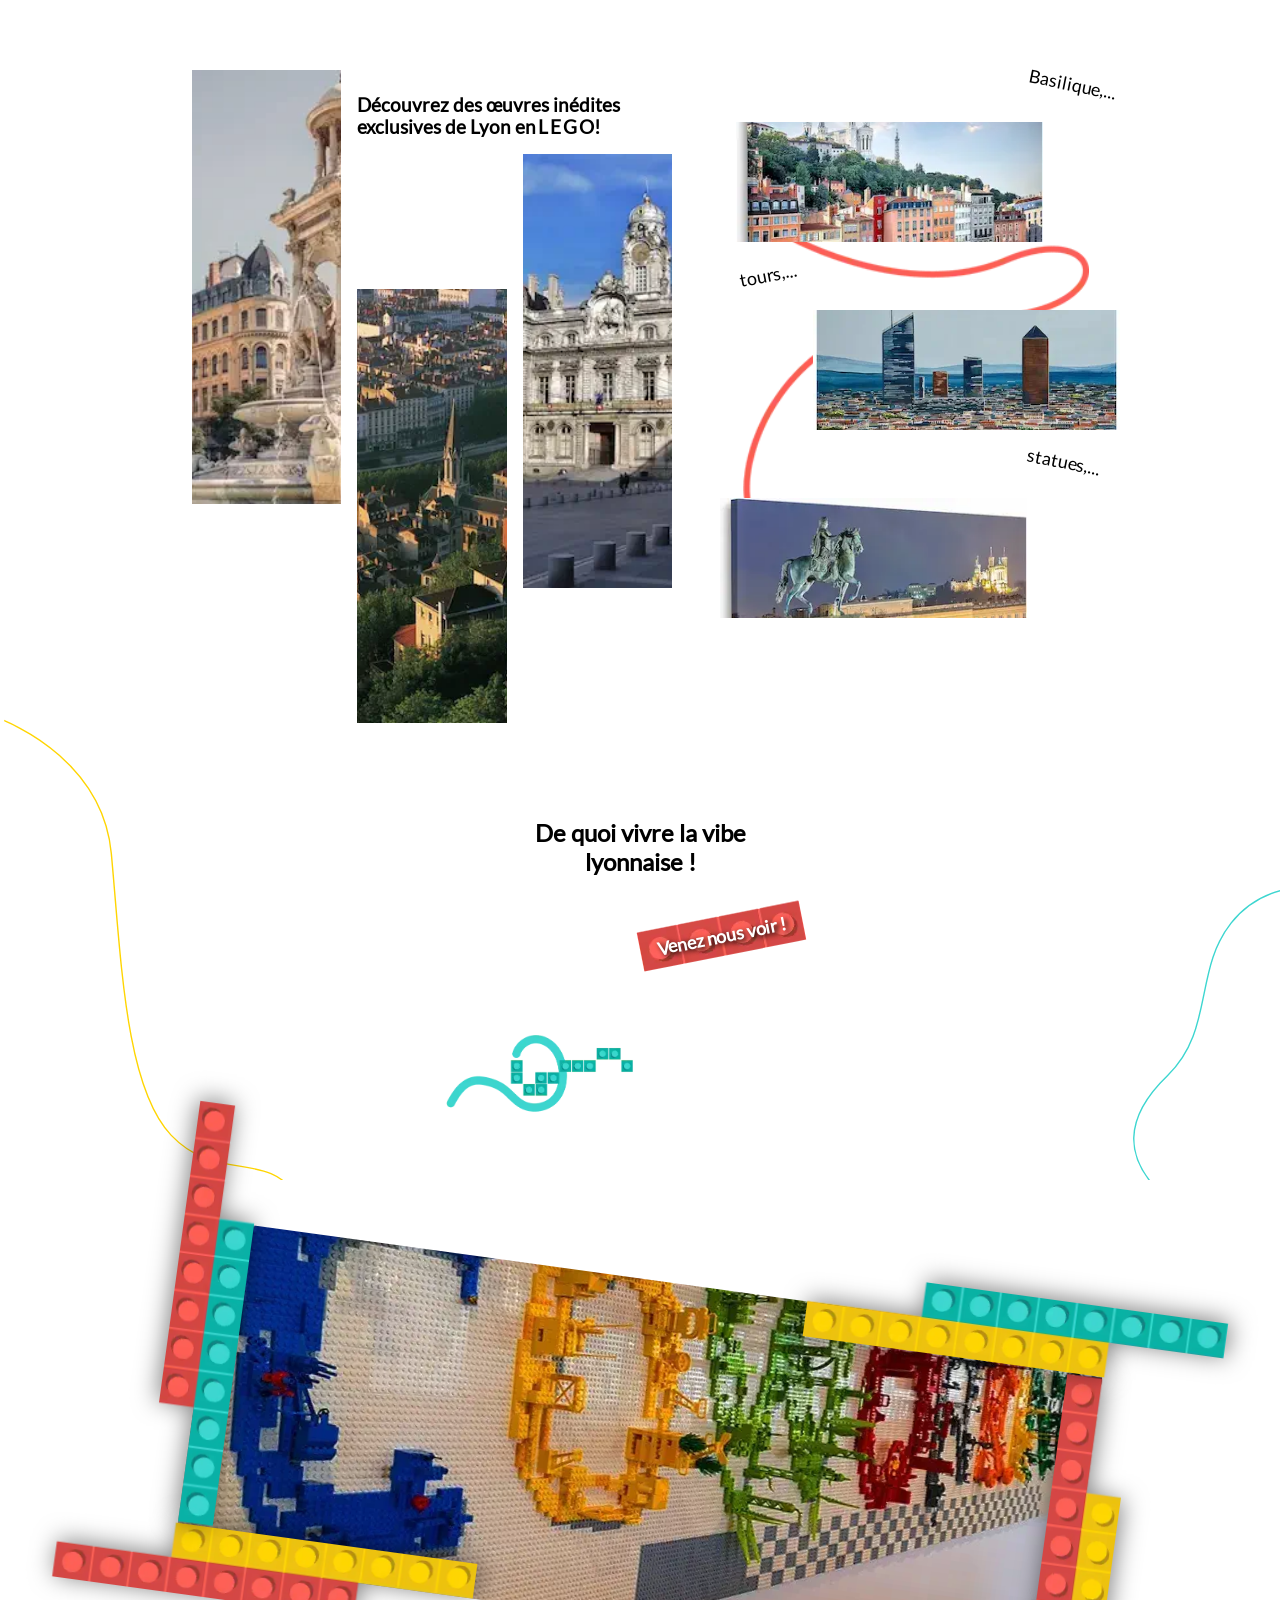
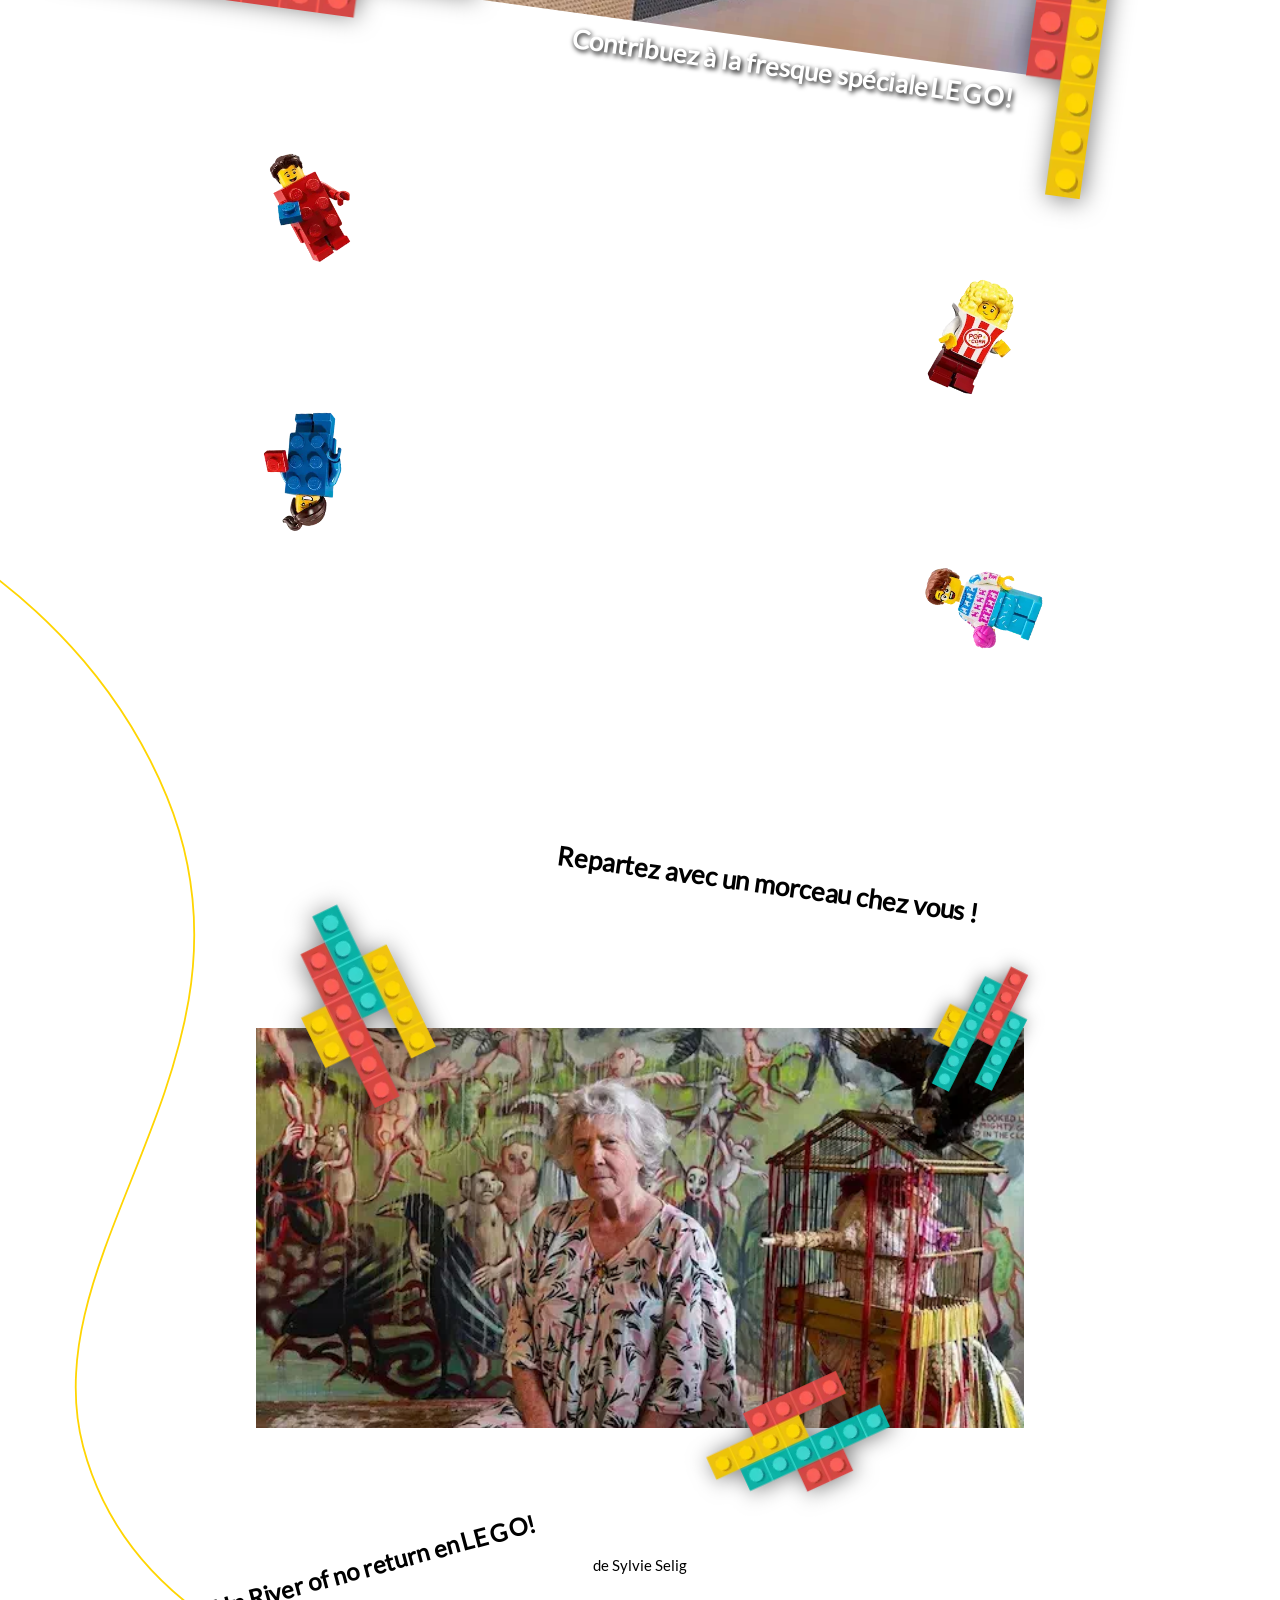
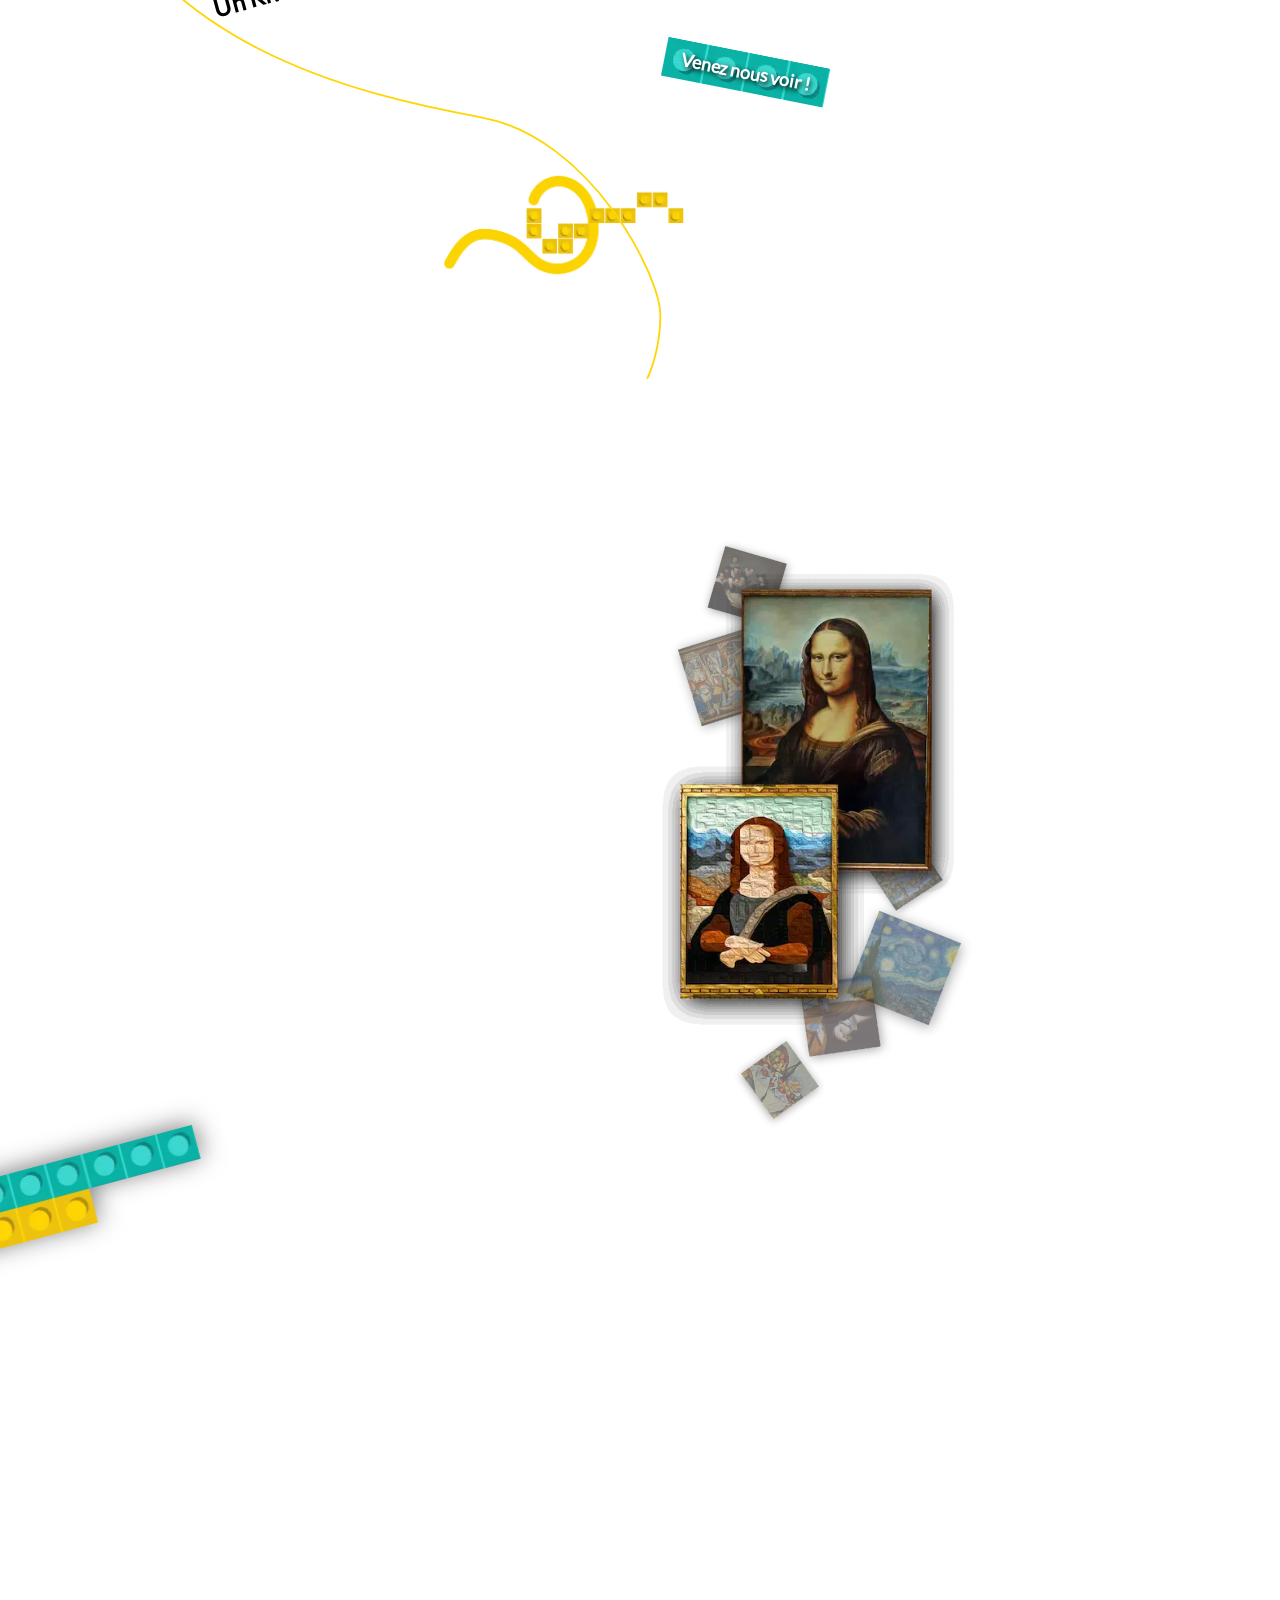
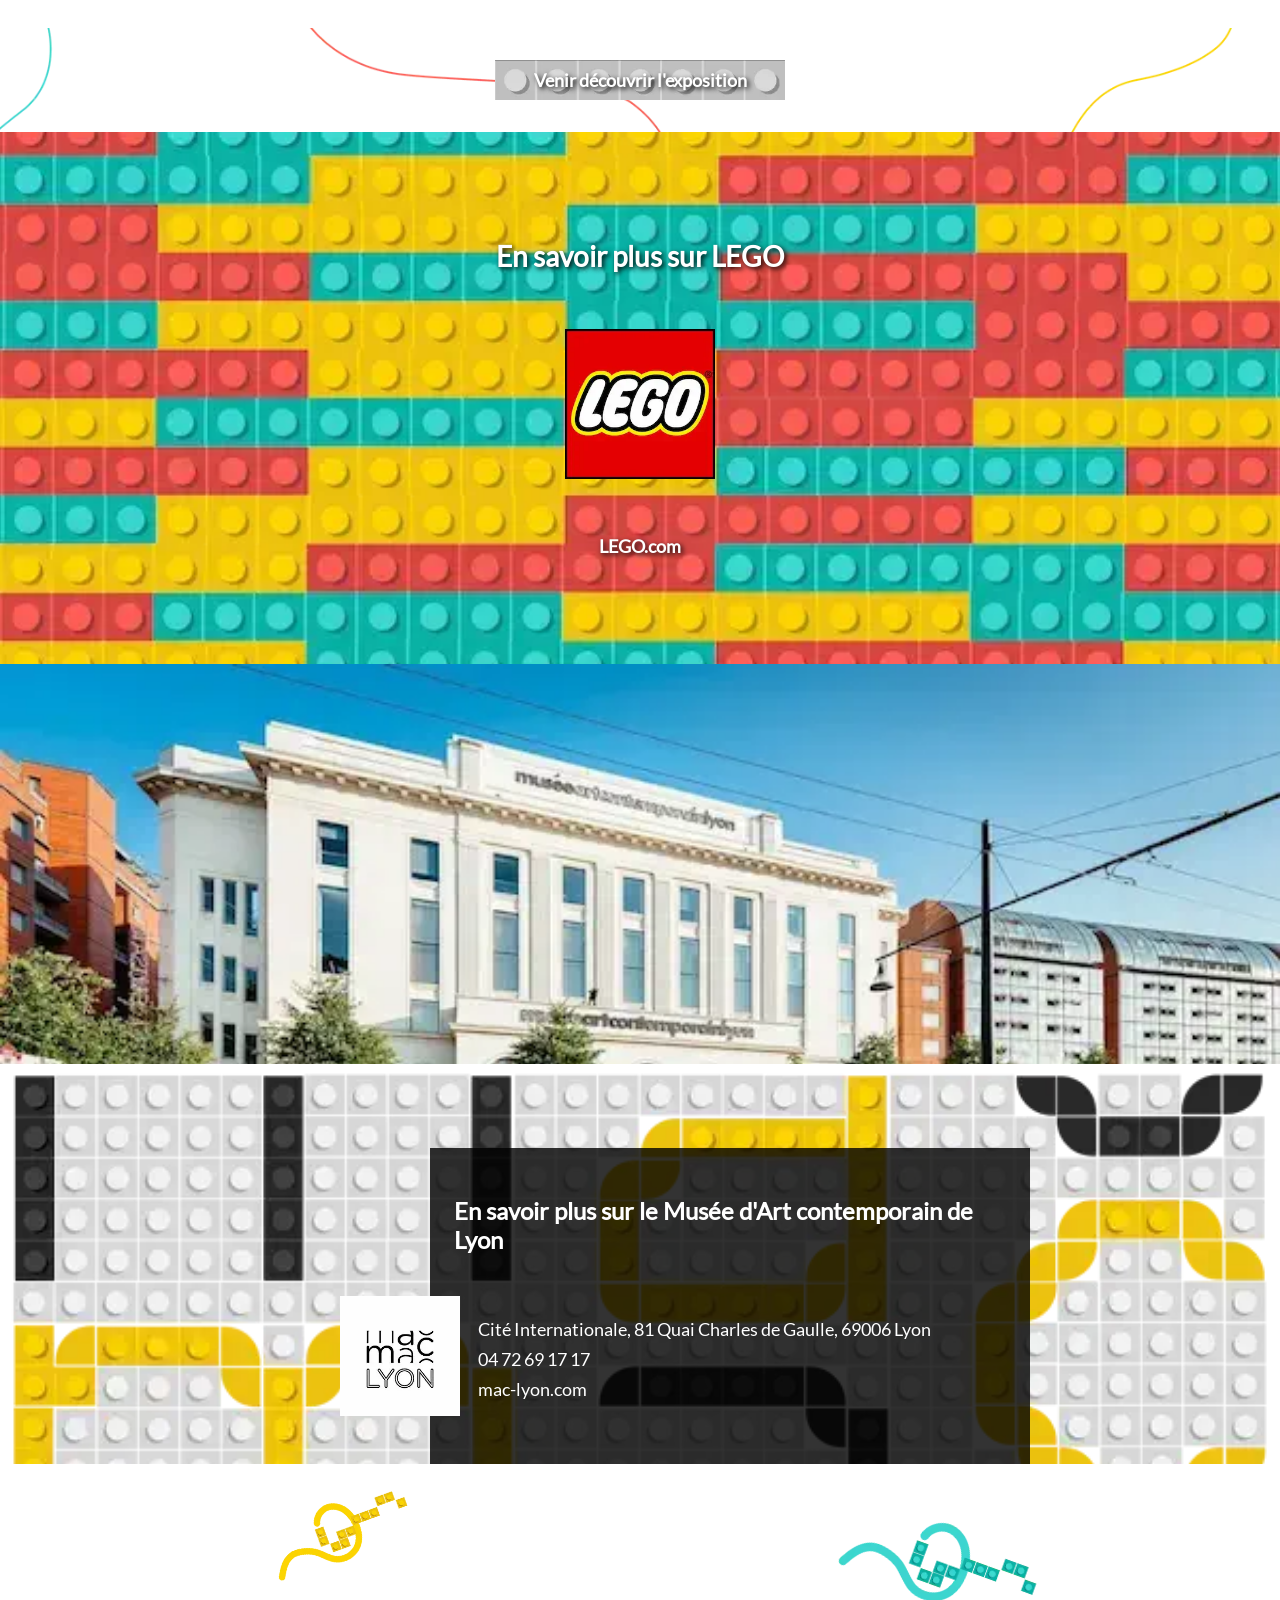
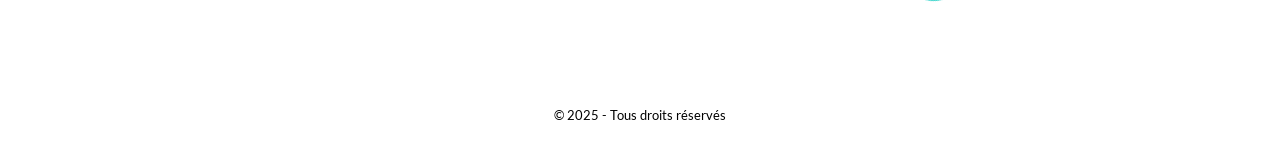
<file: pages/products.html>
<!DOCTYPE html><html lang="fr"><head><meta charset="UTF-8"><meta name="viewport" content="width=device-width,initial-scale=1"><title>Build'Art - Plongez dans l'expérience en amont</title><link rel="icon" href="../media/images/logos/favicon.webp"><link rel="stylesheet" href="../styles/general.css"><link rel="stylesheet" href="../styles/products.css"></head><body><header><nav class="navbar" id="navbar-mobile"><ul><li><a href="../index.html" class="navbar__btn-home"><img src="../media/images/logos/favicon.webp" alt="Favicon du logo de Build'Art : la collaboration LEGO x MAC Lyon" loading="lazy"></a></li><li><button id="menu-du-menu-burger"><img src="../media/images/icônes/menu-mobile.webp" alt="Icône de menu avec 3 barres en LEGO gris foncé" loading="lazy"></button></li></ul><p>Collaboration du 2 mars 2026 au 30 avril 2026</p><nav id="menu-burger"><ul><li><a href="presentation.html">Qu'est-ce qu'on vous réserve ?</a></li><li><a href="products.html">Plongez dans l'expérience en amont</a></li><li><a href="#mac-lyon-infos" id="cta-mobile">Contactez-nous pour découvrir Build'Art</a></li></ul><div aria-hidden="true" id="menu-burger__deco-briques"><img src="../media/images/oeuvres-art-celebres/tableau-7.webp" alt="Tableau de Edvard Munch, Le Cri, 1893" loading="lazy" class="menu-burger__paintings" style="transform:translateX(calc(100vw - 140%)) translateY(25%) rotateZ(25deg)"> <img src="../media/images/oeuvres-art-celebres/tableau-8.webp" alt="Tableau de Gustav Klimt, Le Baiser, 1908-1909" loading="lazy" class="menu-burger__paintings" style="transform:translateX(50%) translateY(130%) rotateZ(-25deg)"> <img src="../media/images/oeuvres-art-celebres/tableau-9.webp" alt="Tableau de Caravage, Les Tricheurs, 1595" loading="lazy" class="menu-burger__paintings" style="transform:translateX(210%) translateY(560%) rotateZ(15deg)"> <img src="../media/images/oeuvres-art-celebres/tableau-10.webp" alt="Tableau de Amédéo Modigliani, Portrait de Jeanne Hébuterne" loading="lazy" class="menu-burger__paintings" style="transform:translateX(35%) translateY(680%) rotateZ(-15deg)"> <img src="../media/images/briques-lego/ensemble-2x2-r-b-j-r.webp" alt="Ensemble de briques LEGO 2x2 en escaliers : rouge-bleu-jaune-rouge" loading="lazy" class="menu-burger__briques" style="transform:scaleY(-1) translateX(-75%) translateY(45%) rotateZ(-8deg)"> <img src="../media/images/briques-lego/ensemble-2x2-j-r-b-j.webp" alt="Ensemble de briques LEGO 2x2 en escaliers : jaune, bleu, rouge et jaune" loading="lazy" class="menu-burger__briques" style="transform:scaleX(-1) translateX(-25%) translateY(calc(100vh - 150px)) rotateZ(-8deg)"></div></nav></nav><nav class="navbar" id="navbar-desktop"><ul><li><a href="../index.html" class="navbar__btn-home"><img src="../media/images/logos/logo-build_art.webp" alt="Logo principal de Build'Art : la collaboration LEGO x MAC Lyon" loading="lazy"></a></li><li><a href="presentation.html" id="presentation-btn-navbar">Qu'est-ce qu'on vous réserve ?</a></li><li><a href="products.html" id="product-btn-navbar">Plongez dans l'expérience en amont</a></li><li><a href="#mac-lyon-infos" id="navbar__btn-cta">Contactez-nous pour découvrir Build'Art</a></li></ul><p>Collaboration du 2 mars 2026 au 30 avril 2026</p></nav><h1 class="animation-scroll-y">Voyagez à travers<br>notre mise en bouche</h1><svg width="40" height="20" style="transform:rotateZ(90deg)" class="animation-scroll-y"><path d="M8 10h25M25 5l10 5-10 5" stroke="white" stroke-width="3"/></svg><p class="animation-scroll-y">De quoi faire rêver les<br>esprits !</p><div aria-hidden="true" class="deco-briques"><img src="../media/images/motifs-lego/motif-rouge.webp" alt="Motif illustrant l'art et les LEGO rouge" loading="lazy"> <img src="../media/images/motifs-lego/motif-bleu.webp" alt="Motif illustrant l'art et les LEGO blmotif-bleu.webp" loading="lazy" class="desktop-only"> <img src="../media/images/motifs-lego/motif-jaune.webp" alt="Motif illustrant l'art et les LEGO jaune" loading="lazy" class="desktop-only"></div><svg style="position:absolute;left:-20px;top:20px" width="30vh" height="30vh" viewBox="0 0 200 154" fill="none" xmlns="http://www.w3.org/2000/svg"><path d="M-34 133C-21.6667 143.667 17.8 161.8 77 149C151 133 123.5 44.5 199 1" stroke="#3DD6D0"/></svg><svg style="position:absolute;left:0;bottom:0;transform:translateY(20%) translateX(-50%)" width="70vh" height="50vh" viewBox="0 0 104 286" fill="none" xmlns="http://www.w3.org/2000/svg"><path d="M-10 0.939453C22.0243 6.39669 89.0345 29.3781 100.881 77.6457C115.689 137.98 47.746 178.251 35.8495 218.991C26.3322 251.583 35.3416 284.435 41.0359 296.787" stroke="#FFD502"/></svg><svg style="position:absolute;right:0;top:0;transform:translateY(20%)" width="132" height="198" viewBox="0 0 132 198" fill="none" xmlns="http://www.w3.org/2000/svg"><path d="M1 0.824219C16.5239 2.411 46.5348 15.6171 42.3877 55.7472C37.2038 105.91 38.9261 163.176 65.7163 178.804C87.1485 191.307 124.93 196.483 141.141 197.508" stroke="#FE5F55"/></svg></header><main><section id="section-1"><ul><li class="animation-scroll-y"><img src="../media/images/boites-lego/lego-basilique-fourviere.webp" alt="Boîte LEGO de la Basilique de Fourvière" loading="lazy"></li><li class="animation-scroll-y"><img src="../media/images/boites-lego/lego-louis-xiv.webp" alt="Boîte LEGO de la statue de Louis XIV à la place Belcour" loading="lazy"></li><li class="animation-scroll-y"><img src="../media/images/boites-lego/lego-part-dieu.webp" alt="Boîte LEGO de la tour crayon de Lyon Part-Dieu" loading="lazy"></li></ul><div><img src="../media/images/motifs-lego/motif-rouge.webp" alt="Motif illustrant l'art et les LEGO rouge" loading="lazy" aria-hidden="true"><h2 class="animation-scroll-y">“Ramenez l’art à la<br>maison !”</h2><a href="#mac-lyon-infos" class="btn-venez-voir" id="btn-venez-voir-1">Venez nous voir !</a></div><div aria-hidden="true" class="deco-briques"><img src="../media/images/briques-lego/briques_b-r.webp" alt="Briques LEGO bleu et rouge" loading="lazy" class="drop-shadow"> <img src="../media/images/briques-lego/bloc-3-briques.webp" alt="3 riques LEGO : bleu, rouge et jaune" loading="lazy" class="drop-shadow"> <img src="../media/images/motifs-lego/motif-jaune.webp" alt="Motif illustrant l'art et les LEGO jaune" loading="lazy" class="mobile-only" aria-hidden="true"></div></section><section id="section-2"><ul id="container-section-2" class="animation-scroll"><li><div><img src="../media/images/photographies/monument-1.webp" alt="Photographie de la place des Jacobins" loading="lazy" id="img-section2-1"></div><div><h3 class="animation-scroll">Découvrez des œuvres inédites exclusives de Lyon en<span>L</span><span>E</span><span>G</span><span>O</span>!</h3><div><img src="../media/images/photographies/monument-2.webp" alt="Photographie de la statue de l'archange Saint Michel sur le toit de la basilique de Fourvière" loading="lazy" id="img-section2-2"> <img src="../media/images/photographies/monument-3.webp" alt="Photographie de l'hôtel de ville de Lyon" loading="lazy" id="img-section2-3"></div></div></li><li><ul><li class="animation-scroll-y"><p>Basilique,...</p><img src="../media/images/photographies/photo-tableau-1.webp" alt="Photographie d'un tableau de la vue sur la basilique de Fourvière" loading="lazy"></li><li class="animation-scroll-y"><p>tours,...</p><img src="../media/images/photographies/photo-tableau-2.webp" alt="Photographie d'un tableau de la vue sur Lyon 3e avec ses tours" loading="lazy"></li><li class="animation-scroll-y"><p>statues,...</p><img src="../media/images/photographies/photo-tableau-3.webp" alt="Photographie d'un tableau de la statue de Louis XIV sur la place Belcour de nuit" loading="lazy"></li></ul></li></ul><p class="animation-scroll-y"><strong>De quoi vivre la vibe<br>lyonnaise !</strong></p><a href="#mac-lyon-infos" class="btn-venez-voir" id="btn-venez-voir-2">Venez nous voir !</a><img src="../media/images/motifs-lego/motif-bleu.webp" alt="Motif illustrant l'art et les LEGO bleu" loading="lazy" aria-hidden="true" class="deco-briques"><div aria-hidden="true" class="deco-briques"><svg style="position:absolute;bottom:0;transform:scale(.7) translateX(-20%) translateY(25%)" width="420" height="692" viewBox="0 0 420 692" fill="none" xmlns="http://www.w3.org/2000/svg"><path d="M-28.2432 1C27.4472 16.6041 141.663 78.3931 153.005 200.716C167.182 353.62 172.947 534.038 238.35 603.183C303.753 672.327 375.756 623.384 418.216 690.49" stroke="#FFD502" stroke-width="2"/></svg><svg style="position:absolute;right:0;bottom:0;transform:scale(.7) translateX(30%) translateY(25%)" width="230" height="436" viewBox="0 0 230 436" fill="none" xmlns="http://www.w3.org/2000/svg"><path d="M272.429 3.95368C246.098 -1.78339 182.821 0.076898 140.361 53.4147C87.2858 120.087 115.966 207.38 49.7687 270.996C-16.4284 334.612 -8.16875 389.093 35.4241 434.415" stroke="#3DD6D0" stroke-width="2"/></svg></div></section><section id="section-3"><div id="section-3__container-fresque" class="animation-scroll-y"><img src="../media/images/œuvres-lego/fresque-lego.webp" alt="Photographie de la fresque LEGO avec pleins de LEGO dessus" loading="lazy" id="fresque"><div aria-hidden="true" class="deco-briques"><img src="../media/images/briques-lego/briques_r-j.webp" alt="Briques LEGO : rouge et jaune" loading="lazy" class="deco-briques drop-shadow"> <img src="../media/images/briques-lego/briques_r-j.webp" alt="Briques LEGO : rouge et jaune" loading="lazy" class="deco-briques drop-shadow"> <img src="../media/images/briques-lego/briques_b-r.webp" alt="Briques LEGO : bleu et rouge" loading="lazy" class="deco-briques drop-shadow"> <img src="../media/images/briques-lego/briques_j-b.webp" alt="Briques LEGO : jaune et bleu" loading="lazy" class="deco-briques drop-shadow"></div><h2>Contribuez à la fresque spéciale<span>L</span><span>E</span><span>G</span><span>O</span>!</h2></div><ul id="figurines"><li class="animation-scroll-y"><img src="../media/images/figurines-lego/figurine-rouge.webp" alt="Personnage LEGO à briques rouges" loading="lazy"></li><li class="animation-scroll-y"><img src="../media/images/figurines-lego/figurine-popcorn.webp" alt="Personnage LEGO costumé en barquette de popcorn" loading="lazy"></li><li class="animation-scroll-y"><img src="../media/images/figurines-lego/figurine-bleue.webp" alt="Personnage LEGO à briques bleues" loading="lazy"></li><li class="animation-scroll-y"><img src="../media/images/figurines-lego/figurine-barbeapapa.webp" alt="Personnage LEGO tenant une barbe à papa" loading="lazy"></li></ul></section><section id="section-4"><h2>Repartez avec un morceau chez vous !</h2><div id="river-of-no-return-container"><img src="../media/images/photographies/tableau-river-no-return.webp" alt="Photographie du tableau River of no return de Sylvie Selig" loading="lazy"><div aria-hidden="true" class="deco-briques"><img src="../media/images/briques-lego/ensemble-1x4-j-b-r-j.webp" alt="Ensemble de briques LEGO 1x4 en escaliers : jaune, bleu, rouge et jaune" loading="lazy" class="drop-shadow animation-scroll-y"> <img src="../media/images/briques-lego/ensemble-1x4-b-r-b-j.webp" alt="Ensemble de briques LEGO 1x4 en escaliers : bleu, rouge, bleu et jaune" loading="lazy" class="drop-shadow animation-scroll-y"> <img src="../media/images/briques-lego/ensemble-1x4-r-j-b-r.webp" alt="Ensemble de briques LEGO 1x4 en escaliers : rouge, jaune, bleu et rouge" loading="lazy" class="drop-shadow animation-scroll-y"></div></div><div><p class="animation-scroll-y"><strong>Un River of no return en<span>L</span><span>E</span><span>G</span><span>O</span>!</strong></p><p class="animation-scroll-y"><small>de Sylvie Selig</small></p></div><a href="#mac-lyon-infos" class="btn-venez-voir" id="btn-venez-voir-3">Venez nous voir !</a><img src="../media/images/motifs-lego/motif-jaune.webp" alt="Motif illustrant l'art et les LEGO jaune" loading="lazy" aria-hidden="true" class="motif"><div aria-hidden="true" class="deco.line"><svg class="desktop-only" style="position:absolute;left:0;bottom:0;transform:scale(.9) translateX(-10%) translateY(15%) rotateZ(-10deg)" width="623" height="1817" viewBox="0 0 623 1817" fill="none" xmlns="http://www.w3.org/2000/svg"><path d="M-59 1.5C37 42.3333 242.4 185.1 296 429.5C363 735 60 896 79 1124.5C98 1353 342 1453 461 1497C580 1541 626.5 1706 620.5 1746.5C615.7 1778.9 600.5 1806 593.5 1815.5" stroke="#FFD502" stroke-width="2"/></svg></div></section><section id="section-5"><div><h2 class="animation-scroll-y">Entrez dans la peau de Picasso !</h2><ul><li class="animation-scroll-y"><img src="../media/images/oeuvres-art-celebres/tableau-1.webp" alt="Tableau de Rembrandt van Rijn, La leçon d'anatomie du docteur Nicolaes Tulp, 1632" loading="lazy" aria-hidden="true"></li><li class="animation-scroll-y"><img src="../media/images/oeuvres-art-celebres/tableau-2.webp" alt="Tableau de Pablo Picasso, Les Femmes d'Alger, 1954-1955" loading="lazy" aria-hidden="true"></li><li class="animation-scroll-y"><img src="../media/images/oeuvres-art-celebres/tableau-3.webp" alt="Tableau de Michel-Ange, Le Jugement dernier, entre 1536 et 1541" loading="lazy" aria-hidden="true"></li><li class="animation-scroll-y"><img src="../media/images/oeuvres-art-celebres/tableau-4.webp" alt="Tableau de Vincent van Gogh, La Nuit étoilée, 1889" loading="lazy" aria-hidden="true"></li><li class="animation-scroll-y"><img src="../media/images/oeuvres-art-celebres/tableau-5.webp" alt="Tableau de Salvador Dali, La Persistance de la mémoire, 1931" loading="lazy" aria-hidden="true"></li><li class="animation-scroll-y"><img src="../media/images/oeuvres-art-celebres/tableau-6.webp" alt="Tableau de Paul Cézanne, La Corbeille de pommes, 1893" loading="lazy" aria-hidden="true"></li><li class="animation-scroll-y"><img src="../media/images/oeuvres-art-celebres/joconde.webp" alt="Tableau de Léonard de Vinci, La Joconde, entre 1503 et 1506 ou entre 1513 et 1516, et peut-être jusqu'à 1517" loading="lazy" class="premier-plan" id="joconde"></li><li class="animation-scroll-y"><img src="../media/images/oeuvres-art-celebres/joconde-lego-peinte.webp" alt="Tableau de la Joconde version LEGO version peinture" loading="lazy" class="premier-plan" id="joconde-lego"></li></ul></div><div><p class="animation-scroll-y">Dans un style donné, créez votre propre œuvre LEGO !</p><p id="note-tableau" class="animation-scroll-y"><small>(Évidemment que vous pourrez<br>le ramener chez vous !)</small></p><p class="animation-scroll-y"><strong>Et tentez de gagner le concours de la meilleure œuvre<span>L</span><span>E</span><span>G</span><span>O</span>!</strong></p></div><div aria-hidden="true" class="deco-briques desktop-only"><img src="../media/images/briques-lego/briques_j-b.webp" alt="Briques LEGO jaune et bleu" loading="lazy" class="drop-shadow"></div></section></main><footer><div id="footer-btn-div"><a href="#mac-lyon-infos" class="footer__btn-voir-expo--normal" id="footer__btn-voir-expo">Venir découvrir l'exposition</a></div><section id="lego-infos"><h2>En savoir plus sur LEGO</h2><img src="../media/images/logos/logo-lego.webp" alt="Logo LEGO" loading="lazy"><a href="https://www.lego.com/fr-fr" target="_blank" rel="noopener noreferrer">LEGO.com</a></section><section id="mac-lyon-infos"><figure><img src="../media/images/photographies/mac-lyon-footer.webp" alt="Photographie du MAC Lyon" loading="lazy"> <img src="../media/images/logos/logo-mac-lyon-lego.webp" alt="Logo du MAC Lyon en LEGO" loading="lazy"><figcaption><h2>En savoir plus sur le Musée d'Art contemporain de Lyon</h2><ul><li><a href="https://www.google.com/maps/search/?api=1&query=Cité+Internationale,+81+Quai+Charles+de+Gaulle,+69006+Lyon" target="_blank" rel="noopener noreferrer">Cité Internationale, 81 Quai Charles de Gaulle, 69006 Lyon</a></li><li><a href="tel:0472691717" rel="noopener noreferrer">04 72 69 17 17</a></li><li><a href="https://www.mac-lyon.com/fr" target="_blank" rel="noopener noreferrer">mac-lyon.com</a></li></ul><img src="../media/images/logos/logo-mac-lyon.webp" alt="Logo du MAC Lyon" loading="lazy"></figcaption></figure></section><img src="../media/images/motifs-lego/motif-jaune.webp" alt="Motif illustrant l'art et les LEGO jaune" loading="lazy" aria-hidden="true" id="motif-footer-1"> <img src="../media/images/motifs-lego/motif-bleu.webp" alt="Motif illustrant l'art et les LEGO bleu" loading="lazy" aria-hidden="true" id="motif-footer-2"><p><small>&copy; 2025 - Tous droits réservés</small></p></footer><script src="../scripts/general.js" defer="defer"></script><script src="../scripts/products.js" defer="defer"></script></body></html>
</file>
<file: styles/general.css>
:root{--prim-b:#fff;--prim-n:#000;--second-j:#ffd502;--second-r:#fe5f55;--second-b:#3dd6d0;--second-g:#d8d8d8}*{box-sizing:border-box;margin:0;padding:0;scroll-behavior:smooth}@font-face{font-display:swap;font-family:Lato;font-style:normal;font-weight:400;src:url(../media/fonts/Lato-Regular.woff2) format("woff2")}@font-face{font-display:swap;font-family:Pristina;font-style:normal;font-weight:400;src:url(../media/fonts/Pristina-Regular.woff2) format("woff2")}body{font-family:Lato,sans-serif;font-size:16px;overflow-x:hidden;width:100vw}img{display:block;object-fit:cover;object-position:center}ul{list-style:none;padding:0}a{display:block;text-decoration:none;transition:.4 ease-in-out}button{background-color:transparent;border:none;cursor:pointer}h1{font-family:Pristina,sans-serif}h2{font-family:Lato,sans-serif;font-weight:bolder}.navbar{height:100px;position:fixed;top:0;width:100vw;z-index:200;ul{align-items:center;display:flex;height:70px;justify-content:space-between;padding:0 48px;width:100vw}img:not(button img){height:50px;width:50px}button{height:50px;width:50px;img{width:40px}}p{align-items:center;background-color:var(--prim-n);display:flex;height:30px;justify-content:center;padding:0 16px}a,p{color:var(--prim-b)}a{font-weight:bolder;text-shadow:2px 2px 5px #000}}#navbar-desktop{ul{background-color:var(--prim-b);background-image:url(../media/images/motifs-ligne/background-desktop-header.webp);background-position-y:-20px;background-size:cover;justify-content:center;padding:0 225px;transition:.5s}img{width:120px}a{align-items:center;background-position:50%;background-size:cover;display:flex;height:45px;justify-content:center;margin:0 8px;padding:0 20px;text-align:center;transition:.5s}a:not(.navbar__btn-home,#navbar__btn-cta){background-image:url(../media/images/briques-lego/double-briques-grises.webp)}#navbar__btn-cta{background-image:url(../media/images/briques-lego/double-briques-jaunes.webp);height:55px;margin-left:24px!important}p{z-index:-1}}#navbar-desktop:hover{ul{height:150px}a{height:120px}#navbar__btn-cta{background:linear-gradient(rgba(0,0,0,.5)),url(../media/images/photographies/mac-lyon-menu-burger.webp);background-position:50%;background-size:cover;height:135px}#presentation-btn-navbar{background:linear-gradient(rgba(0,0,0,.5)),url(../media/images/œuvres-lego/tableau-lego.webp);background-position:50%;background-size:cover}#product-btn-navbar{background:linear-gradient(rgba(0,0,0,.5)),url(../media/images/photomontages/expos-activites.webp);background-position:50%;background-size:cover}}#menu-burger{align-items:center;background-color:var(--prim-b);background-image:url(../media/images/motifs-ligne/background-menu.webp);background-position:50%;background-size:cover;display:flex;height:0;overflow:hidden;position:fixed;right:0;transition:.5s;width:0;ul{height:auto;padding:0 4px}a,ul{height:260px}a{align-items:center;display:flex;font-size:20px;line-height:150%;margin:0 4px;padding:0 10px;text-align:center;width:calc(33.33333vw - 10px)}li:first-child{transform:translateY(25%);a{background:linear-gradient(rgba(0,0,0,.5)),url(../media/images/œuvres-lego/tableau-lego.webp);background-position:50%;background-size:cover}}li:nth-child(2){transform:translateY(-25%);a{background:linear-gradient(rgba(0,0,0,.5)),url(../media/images/photomontages/expos-activites.webp);background-position:50%;background-size:cover}}li:nth-child(3){a{background:linear-gradient(rgba(0,0,0,.5)),url(../media/images/photographies/mac-lyon-menu-burger.webp);background-position:50%;background-size:cover}}}.menu-burger-active{height:calc(100vh - 100px)!important;width:100vw!important}#menu-burger__deco-briques{filter:drop-shadow(2px 2px 12px rgba(0,0,0,.5));position:absolute;top:0;img{position:absolute}.menu-burger__figurines,.menu-burger__paintings{height:80px;width:80px}.menu-burger__briques{height:85px;width:850px}}footer{position:relative;width:100vw;p{margin:88px 0 32px;text-align:center}.deco-line{height:100%;left:0;position:absolute;top:0;width:100%;z-index:-1}}#footer__btn-voir-expo{align-items:center;color:var(--prim-b);display:inline-block;display:flex;font-size:18px;font-weight:bolder;height:40px;justify-content:center;position:relative;text-shadow:2px 2px 5px #000;width:290px;z-index:1}#footer__btn-voir-expo:after{background-image:url(../media/images/briques-lego/brique-grise.webp);transition:.4s}#footer__btn-voir-expo:after,#footer__btn-voir-expo:before{background-position:100%;background-size:cover;content:"";display:block;height:100%;left:0;position:absolute;top:0;width:100%;z-index:-1}#footer__btn-voir-expo:before{background-image:url(../media/images/briques-lego/brique-noire.webp)}#footer__btn-voir-expo:hover:after{opacity:0}#footer-btn-div{align-items:center;background-image:url(../media/images/motifs-ligne/background-footer-btn.webp);background-position:50%;background-size:cover;display:flex;height:104px;justify-content:center}#lego-infos{align-items:center;background-image:url(../media/images/briques-lego/mur-footer.webp);background-position:50%;background-size:140%;display:flex;flex-direction:column;padding:107px 0;img{height:150px;margin:56px 0;width:150px}h2{font-size:28px;text-align:center}a,h2{color:var(--prim-b);text-shadow:2px 2px 5px #000}a{display:inline;font-size:18px;font-weight:600}}#mac-lyon-infos{img{width:100%}img:not(#mac-lego,figcaption img){height:400px;object-position:top}#mac-lego{height:200px}figure{align-items:center;display:flex;flex-direction:column;position:relative}figcaption{background-color:rgba(0,0,0,.8);bottom:0;color:var(--prim-b);padding:48px 24px 56px;position:absolute;transform:translateX(15%);width:min(70vw,600px);img{bottom:15%;left:0;position:absolute;transform:translateX(-75%);width:120px}}a{color:var(--prim-b);font-size:18px;margin:8px 0;padding-left:24px}h2{margin-bottom:64px}#link-mac{margin-top:64px}}#motif-footer-1{height:70px;left:50%;margin-top:32px;position:relative;transform:translateX(-250%) rotate(-20deg);width:150px}#motif-footer-2{height:100px;left:50%;margin-bottom:32px;margin-top:-50px;position:relative;transform:translateX(100%) rotate(20deg);width:200px}span{margin-left:2px}#navbar-mobile{background-color:var(--prim-b);background-image:url(../media/images/motifs-ligne/background-mobile-header.webp);background-position:50%;background-size:cover;display:none}.mobile-only{display:none}@media only screen and (max-width:768px){#navbar-desktop{display:none}#navbar-mobile{display:block}#motif-footer-2{transform:translateX(-20%) translateY(70%) scale(.7) rotate(20deg)}.desktop-only{display:none}.mobile-only{display:block}}.hidden{display:none!important}.no-overflow{overflow:hidden}.invisible{opacity:0;pointer-events:none}.drop-shadow{filter:drop-shadow(2px 2px 12px rgba(0,0,0,.5))}.deco-briques,.deco-line{pointer-events:none}.animation-scroll-y{opacity:0}
</file>
<file: styles/index.css>
h1{margin:32px 0;text-align:center;transform:scale(2);transition:.5s}#header-h1-group{align-items:center;background-color:var(--prim-b);display:flex;flex-direction:column;height:100vh;justify-content:center;left:0;overflow:hidden;position:fixed;top:0;transition:.5s;width:100vw;z-index:200;div:not(#header-wall){align-items:center;display:flex;flex-direction:column;img{width:200px}button,img{transition:.5s}button{background-position:99%;color:var(--prim-b);font-size:18px;font-weight:bolder;height:40px;text-shadow:2px 2px 5px #000;transform:rotate(8deg);width:205px}button:after{background-image:url(../media/images/briques-lego/brique-grise.webp);opacity:1;transition:.3s ease-in-out}button:after,button:before{background-size:cover;content:"";display:block;height:100%;left:0;position:absolute;top:0;width:100%;z-index:-1}button:before{background-image:url(../media/images/briques-lego/brique-noire.webp)}button:hover:after{opacity:0}}p{color:var(--prim-b);font-size:48px;font-weight:bolder;pointer-events:none;position:absolute;text-align:center;text-shadow:2px 2px 5px #000;transform:translateY(-2vh) rotate(11deg);width:100%;z-index:1;span{position:relative;transition:1s ease-in-out}#header-span-1{left:-100vw}#header-span-2{left:100vw}}}#header-wall{align-items:center;display:flex;height:100%;justify-content:center;pointer-events:none;position:absolute;transform:rotate(11deg) translateY(-1vh) translateX(5vw);width:100%;img{height:145vh;position:absolute;transition:1s ease-in-out}}header{div:not(#header-h1-group div){height:100vh}}#section-carrousel-header{align-items:center;display:flex;justify-content:center}#carrousel-header{height:100%;width:100%;li{align-items:center;color:var(--prim-b);display:flex;flex-direction:column;height:0;height:100vh;justify-content:center;position:absolute;top:0;transition:.5s;width:100vw}li:first-child{background:linear-gradient(0deg,rgba(0,0,0,.5) 20%,rgba(0,0,0,.1) 40%,rgba(0,0,0,.3) 70%),url(../media/images/œuvres-lego/tableau-lego.webp);background-position:50%;background-size:cover}li:nth-child(2){background:linear-gradient(0deg,rgba(0,0,0,.5) 20%,rgba(0,0,0,.1) 40%,rgba(0,0,0,.3) 70%),url(../media/images/photomontages/3-oeuvres-contemporains.webp);background-position:50%;background-size:cover}li:nth-child(3){background:linear-gradient(0deg,rgba(0,0,0,.5) 20%,rgba(0,0,0,.1) 40%,rgba(0,0,0,.3) 70%),url(../media/images/photomontages/oeuvres-mac-lego.webp);background-position:50%;background-size:cover}h2{font-size:32px;font-weight:bolder;margin:56px 0;text-align:center;text-shadow:2px 2px 5px #000}a:not(.carrousel-header__btn-primary){color:var(--prim-b);font-size:18px;font-weight:400;text-decoration:underline;text-shadow:2px 2px 5px #000;transition:.4s}}#carrousel-header_btn-secondary-1:hover{color:var(--second-j)!important}#carrousel-header_btn-secondary-2:hover{color:var(--second-r)!important}#carrousel-header_btn-secondary-3:hover{color:var(--second-b)!important}.carrousel-header__btn-primary{align-items:center;color:var(--prim-b);display:flex;font-size:18px;font-weight:bolder;height:40px;justify-content:center;margin:18px 0;text-shadow:2px 2px 5px #000;transform:rotate(-8deg);width:165px}#carrousel-header_btn-primary-1{position:relative;transition:.4s}.carrousel-header__btn-primary:after,.carrousel-header__btn-primary:before{align-items:center;content:"";display:block;display:flex;height:100%;justify-content:center;left:50%;pointer-events:none;position:absolute;top:50%;transform:translate(-50%,-50%);transition:.4s;width:100%;z-index:-1}.carrousel-header__btn-primary:before{background-image:url(../media/images/briques-lego/brique-noire.webp);background-position:50%;background-size:cover}.carrousel-header__btn-primary:hover:before{opacity:1}.carrousel-header__btn-primary:hover:after{opacity:0}#carrousel-header_btn-primary-1:after{background-image:url(../media/images/briques-lego/brique-jaune.webp);background-position:50%;background-size:cover}#carrousel-header_btn-primary-2:after{background-image:url(../media/images/briques-lego/brique-rouge.webp);background-position:50%;background-size:cover}#carrousel-header_btn-primary-3:after{background-image:url(../media/images/briques-lego/brique-bleue.webp);background-position:50%;background-size:cover}#carrousel-header__btn-navigation{bottom:64px;display:flex;position:absolute;button{background-color:var(--prim-b);border-radius:50%;height:16px;margin:0 14px;opacity:.2;width:16px}.carrousel-header__btn-navigation--active{opacity:1}.carrousel-header__btn-navigation--active#carrousel-header__btn-navigation-1{background-color:var(--second-j)}.carrousel-header__btn-navigation--active#carrousel-header__btn-navigation-2{background-color:var(--second-r)}.carrousel-header__btn-navigation--active#carrousel-header__btn-navigation-3{background-color:var(--second-b)}}#section-1{align-items:center;background-color:var(--prim-b);display:flex;height:250px;justify-content:center;position:relative;width:100vw;z-index:10;div{align-items:center;display:flex;height:120%;justify-content:center;pointer-events:none;position:absolute;top:0;transform:rotate(4deg) translateY(-80px);width:120%;img{height:140%;left:0;position:absolute;top:0;transition:.5s ease-in-out;width:100%}}h2{font-size:24px;text-align:center}}#expos-products{background-color:aqua;a{background-color:red;display:flex;height:500px;justify-content:center;position:relative;width:100%;img:not(.expos-products__briques){height:180px;position:absolute;width:150px}}li:first-child{a{background:linear-gradient(rgba(0,0,0,.2)),url(../media/images/photomontages/expositions.webp);background-position:50%;background-size:cover;img:not(.expos-products__briques){bottom:20px;transform:translateX(25vw)}}}li:nth-child(2){a{background:linear-gradient(rgba(0,0,0,.2)),url(../media/images/photomontages/activites.webp);background-position:50%;background-size:cover;img:not(.expos-products__briques){bottom:0;transform:translateX(-25vw)}}}h2{text-shadow:2px 2px 5px #000}a:after,h2{color:var(--prim-b);font-size:32px;position:absolute}a:after{align-items:center;background:linear-gradient(rgba(0,0,0,.5));content:"";display:flex;font-weight:bolder;height:100%;justify-content:center;left:0;opacity:0;text-align:center;top:0;transition:.5s;width:100%}.zoom-product.partdieu:after{background:linear-gradient(rgba(0,0,0,.5)),url(../media/images/photographies/partdieu.webp);background-position:50%;background-size:cover;content:"Découvrez nos expositions...";opacity:1;transition:.5s}.zoom-product.louis:after{background:linear-gradient(rgba(0,0,0,.5)),url(../media/images/photographies/statue-louis-xiv.webp);background-position:50%;background-size:cover;content:"Que vous ne trouverez nulle part ailleurs...";opacity:1;transition:.5s}.zoom-product.fourviere:after{background:linear-gradient(rgba(0,0,0,.5)),url(../media/images/photographies/fourviere.webp);background-position:50%;background-size:cover;content:"Exclusivement à Lyon...";opacity:1;transition:.5s}.zoom-product.river-of-no-return:after{background:linear-gradient(rgba(0,0,0,.5)),url(../media/images/photographies/river-of-no-return-photo.webp);background-position:50%;background-size:cover;content:"Mais aussi des artistes célèbres !";opacity:1;transition:.5s}.zoom-product.fresque:after{background:linear-gradient(rgba(0,0,0,.5)),url(../media/images/photographies/fresque.webp);background-position:50%;background-size:cover;content:"Des activités ludiques...";opacity:1}.zoom-product.tableaux:after{background:linear-gradient(rgba(0,0,0,.5)),url(../media/images/photographies/tableaux.webp);background-position:50%;background-size:cover;content:"À couper le souffle...";opacity:1}.zoom-product.chasse:after{background:linear-gradient(rgba(0,0,0,.5)),url(../media/images/photographies/chasse.webp);background-position:50%;background-size:cover;content:"Mais tout aussi interactives qu'immersives !";opacity:1}}.expos-products__briques{bottom:-100px;position:absolute;transform:rotate(4deg);width:2200px;z-index:10}#exposiitons-title{bottom:15px;transform:rotate(4deg) translateX(-200px)}#activites-title{bottom:65px;transform:rotate(4deg) translateX(200px)}#video-teaser{background:radial-gradient(circle,hsla(0,0%,100%,.2) 0,hsla(0,0%,100%,0) 80%),linear-gradient(rgba(0,0,0,.97)),url(../media/images/œuvres-art-contemporain/oeuvre-background-video-teaser.webp);background-position:50%;background-size:cover;display:flex;justify-content:center;width:100vw}video{height:480px;width:720px}@media only screen and (max-width:768px){#expos-products{#exposiitons-title{transform:rotate(4deg) translateX(-80px) translateY(-48px)}#activites-title{text-align:end;transform:rotate(4deg) translateX(80px);width:200px}}video{width:100vw}#header-h1-group{p{transform:translateY(2vh) rotate(11deg)}}}#header-filtre-animation{background:#000;height:100vh;left:0;pointer-events:none;position:fixed;top:0;width:100vw;z-index:201}
</file>
<file: styles/presentation.css>
.arrow-right{border-bottom:10px solid transparent;border-left:20px solid #000;border-top:10px solid transparent;height:0;width:0}h1{left:0;pointer-events:none;position:absolute;top:0;visibility:hidden}section:not(footer section){align-items:center;display:flex;height:100vh;justify-content:center;position:relative;width:100vw;div:not(.section-description,.deco-briques){align-items:center;bottom:32px;display:flex;padding:10vh 0;position:absolute;transform:translateY(10vh);width:50vw;h2{color:var(--prim-b);font-size:32px;text-shadow:2px 2px 5px #000}}img:not(.deco-briques img,.section-description img){bottom:0;height:15vw;position:absolute;transform:scaleX(-1) translateX(-32vw) translateY(-20%);width:10vw}button{cursor:pointer;margin-left:64px}.deco-briques{height:100%;pointer-events:none;position:absolute;width:100%;z-index:100;img{height:80px;position:absolute;width:850px}img:first-child{margin-top:150px;transform:scaleX(-1) rotate(-10.68deg) translateX(65%)}img:nth-child(2){bottom:0;right:0;transform:scaleY(-1) rotate(-10.68deg) translateX(65%) translateY(100%)}}}#section-musee{background:linear-gradient(transparent,rgba(0,0,0,.8)),url(../media/images/œuvres-art-contemporain/oeuvre-background-presentation.webp);background-position:50%;background-size:cover}#section-lego{background:linear-gradient(transparent,rgba(0,0,0,.8)),url(../media/images/constructions-lego/construction-lego-background-presentation.webp);background-position:50%;background-size:cover}#section-buildart{background:linear-gradient(transparent,rgba(0,0,0,.8)),url(../media/images/œuvres-lego/joconde-peinte-lego.webp);background-position-x:center;background-position-y:20%;background-size:cover}.section-description{background-color:var(--prim-b);height:100%;overflow:auto;padding:20vh 5vw;position:absolute;right:0;transform:translateX(100%);transition:.5s ease-in-out;width:80%;z-index:101;img{position:relative}p{font-size:20px}p:not(.plus-dinfos){margin-top:32px}img:not(ul img){margin:64px auto;width:230px}iframe,video{background-color:#000;height:500px;margin-bottom:48px;width:100%}.plus-dinfos{margin-bottom:48px;text-align:center;a{color:var(--second-b);display:inline}}ul{display:grid;grid-template-columns:repeat(3,1fr);justify-content:center;grid-gap:0;grid-auto-rows:20vw;grid-template-columns:repeat(3,20vw);grid-template-rows:repeat(2,20vw);li{align-items:center;display:flex;justify-content:center;padding:1vw;width:auto}img,li{height:100%;width:100%}img{margin:0;object-fit:cover}li:first-child{width:100%}li:nth-child(2){grid-column:span 2;grid-row:span 2}li:nth-child(4){grid-column:span 3}li:nth-child(5){grid-column:span 2}}}.deco-line{position:absolute;right:0;top:0;transform:scale(.8) translateX(10%) translateY(-15%)}.grande-sections{overflow:hidden}@media only screen and (max-width:768px){section:not(footer section){div:not(.section-description,.deco-briques){align-items:center;flex-direction:column;margin-bottom:72px;width:80vw;h2{margin-bottom:64px}}img:not(.deco-briques img){bottom:5vw}.deco-briques{img{height:50px;position:absolute;width:550px}}}}
</file>
<file: styles/products.css>
header{align-items:center;background:radial-gradient(circle,hsla(0,0%,100%,.2) 0,hsla(0,0%,100%,0) 80%),linear-gradient(rgba(0,0,0,.95)),url(../media/images/œuvres-art-contemporain/oeuvre-2.webp);background-position:50%;background-size:cover;display:flex;flex-direction:column;height:100vh;justify-content:center;overflow:hidden;position:relative;h1,p{color:var(--prim-b);text-align:center;text-shadow:2px 2px 5px #000}svg{margin:56px 0}p{font-size:18px}.deco-briques{height:100%;left:0;padding:130px 200px;pointer-events:none;position:absolute;top:0;width:100%;img{position:absolute;width:200px}img:first-child{transform:rotate(-14.5deg) scale(.8)}img:nth-child(2){right:0;transform:rotate(7.7deg) translateX(-100%) translateY(100%)}img:nth-child(3){bottom:0;transform:rotate(-153.44deg) translateX(-10%) translateY(70%) scale(.6)}}}h1{font-size:44px}#section-1{display:flex;flex-direction:row-reverse;position:relative;ul{display:flex;flex-direction:column;padding:5vw 0 0 10vw;width:50%;li{align-items:center;background-color:var(--prim-b);box-shadow:2px 2px 15px rgba(0,0,0,.6);display:flex;height:230px;justify-content:center;width:150px}img{height:calc(100% - 10px);width:calc(100% - 10px)}li:first-child{transform:rotate(12.64deg)}li:nth-child(2){transform:scale(.85) rotate(-17.33deg) translateY(-20%) translateX(-8%)}li:nth-child(3){transform:scale(.7) translateY(-70%) translateX(-90%)}}div{align-items:center;display:flex;flex-direction:column;justify-content:center;width:50%;img{width:250px}}h2{font-size:26px;margin:64px 0 0 -80px}.deco-briques{height:100%;position:absolute;width:100%;img{position:absolute;top:0}img:first-child{left:0;transform:scaleY(-1) translateX(-40%) translateY(-200%) rotate(14.99deg);width:450px}img:nth-child(2){right:0;transform:scaleY(-1) translateX(10%) translateY(-300%) rotate(-100.59deg);width:330px}}}#section-2{overflow:hidden;position:relative;div.deco-briques{bottom:0;height:100%;left:0;margin:0;position:absolute;transform:none;width:100%}ul:not(ul ul){display:flex;justify-content:center;padding-bottom:200px;li:first-child{display:flex;margin:0 16px;padding:8px;width:40%;img{height:450px;padding:8px}div:first-child{width:33.33333%;img{width:100%}}div:nth-child(2){width:66.66667%;div{display:flex;width:100%;img{width:50%}img:first-child{transform:translateY(30%)}}}h3{margin-top:24px;padding:8px}}li:nth-child(2){margin:0 16px;width:30%;ul{background-image:url(../media/images/motifs-ligne/background-products.webp);background-position-x:60%;background-position-y:65%;background-repeat:no-repeat;background-size:90%}li{align-items:end;display:flex;flex-direction:column;padding:0;width:100%;p{font-size:18px;margin:-10px 0 56px;transform:rotate(-11.3deg);width:100%}}img{height:120px;padding:0;width:80%}li:first-child,li:nth-child(3){align-items:start;text-align:end;p{transform:rotate(11.3deg)}}li:nth-child(3){img{object-position:top}}}}p:not(ul p){font-size:24px;text-align:center}.deco-briques{margin:56px auto;transform:translateX(-50%);width:200px}}#section-3{background:radial-gradient(circle,hsla(0,0%,100%,.2) 0,hsla(0,0%,100%,0) 80%),linear-gradient(rgba(0,0,0,.95)),url(../media/images/œuvres-art-contemporain/oeuvre-3.webp);background-position:50%;background-size:cover;padding:100px 0;#fresque{height:100%;width:100%}#section-3__container-fresque{align-items:center;display:flex;height:340px;justify-content:center;margin:0 auto;position:relative;transform:rotate(7.81deg);width:70%}.deco-briques{height:100%;position:absolute;width:100%;img{height:70px;width:420px}img:first-child{bottom:0;right:0;transform:scaleX(-1) rotate(90deg) translateY(300%) translateX(-14%)}img:nth-child(2){bottom:0;left:0;transform:scaleX(-1) rotate(180deg) translateX(-28%) translateY(-50%)}img:nth-child(3){left:0;transform:scaleY(-1) rotate(90deg) translateY(300%) translateX(-14%)}img:nth-child(4){right:0;transform:scaleY(-1) translateX(28%) translateY(50%)}}h2{bottom:0;color:var(--prim-b);font-size:26px;position:absolute;right:5%;text-shadow:2px 2px 5px #000;transform:translateY(130%)}}#figurines{margin:100px auto 0;width:60%;img{position:absolute;width:100px}li{height:130px;position:relative;width:100%}li:first-child{img{transform:rotate(-28.44deg)}}li:nth-child(2){img{right:0;transform:rotate(26.87deg)}}li:nth-child(3){img{transform:rotate(-175.87deg)}}li:nth-child(4){img{right:0;transform:rotate(-71.98deg)}}}#section-4{position:relative;div.deco-line{bottom:0;height:100%;left:0;margin:0;overflow:hidden;position:absolute;transform:none;width:100%;z-index:-1}h2{font-size:26px;margin:128px 0;text-align:center;transform:translateX(10%) rotate(7.81deg)}div:not(.deco-briques){p:first-child{font-size:24px;transform:translateX(15%) rotate(-15.02deg)}p:nth-child(2){font-size:18px;margin-top:96px;text-align:center}}.motif{margin:96px auto;transform:translateX(-30%);width:250px}}#river-of-no-return-container{align-items:center;display:flex;height:400px;justify-content:center;margin:0 auto;position:relative;width:60%;.deco-briques,img:not(.deco-briques img){height:100%;width:100%}.deco-briques{position:absolute;img{position:absolute;width:200px}img:first-child{transform:translateY(-70%) rotate(64.16deg)}img:nth-child(2){right:0;transform:scale(.7) translateY(-70%) translateX(40%) rotate(116.47deg)}img:nth-child(3){bottom:0;right:0;transform:scale(.9) translateY(70%) translateX(-70%) rotate(-24.68deg)}}}#section-5{background:radial-gradient(circle,hsla(0,0%,100%,.2) 0,hsla(0,0%,100%,0) 80%),linear-gradient(rgba(0,0,0,.95)),url(../media/images/œuvres-art-contemporain/oeuvre-1.webp);background-position:50%;background-size:cover;padding:100px 250px;position:relative;.deco-briques{height:100%;position:absolute;width:100%;img{height:70px;position:absolute;transform:scaleY(-1) translateX(-110%) translateY(500%) rotate(14.99deg);width:420px}}h2{margin-top:120px;width:50%}h2,p{color:var(--prim-b)}p{margin-bottom:150px;width:70%}p:nth-child(3){font-size:20px}div:first-child{display:flex}div:nth-child(2){margin-top:320px;position:absolute;top:0}ul{height:100vh;margin-bottom:150px;margin-left:80px;transform:scale(.8);img{position:absolute}img:not(.premier-plan){box-shadow:2px 2px 15px rgba(0,0,0,.6);filter:brightness(.6);height:100px;opacity:.6;width:100px}li:first-child{img{transform:scale(.8) translateX(-20%) translateY(-35%) rotate(16.09deg)}}li:nth-child(2){img{transform:translateX(-40%) translateY(85%) rotate(-17.42deg)}}li:nth-child(3){img{transform:translateX(180%) translateY(330%) scale(.7) rotate(-33.39deg)}}li:nth-child(4){img{transform:translateX(180%) translateY(450%) scale(1.1) rotate(21.68deg)}}li:nth-child(5){img{transform:translateX(100%) translateY(510%) scale(.9) rotate(-8.08deg)}}li:nth-child(6){img{transform:translateX(25%) translateY(590%) scale(.7) rotate(54.48deg)}}#joconde{width:300px}#joconde-lego{transform:translateY(70%) translateX(-30%);width:270px}}}#note-tableau{position:absolute;right:-100%;transform:translateY(450%) translateX(10%) rotate(11.24deg)}.btn-venez-voir{align-items:center;color:var(--prim-b);display:inline-block;display:flex;font-size:18px;font-weight:bolder;height:40px;justify-content:center;left:0;text-shadow:2px 2px 5px #000;width:165px}#btn-venez-voir-1{background-image:url(../media/images/briques-lego/brique-jaune.webp);background-position:50%;background-size:cover;transform:rotate(11.19deg) translateX(100%)}#btn-venez-voir-2{background-image:url(../media/images/briques-lego/brique-rouge.webp);transform:rotate(-11.19deg) translateX(50%)}#btn-venez-voir-2,#btn-venez-voir-3{background-position:50%;background-size:cover;margin:56px auto}#btn-venez-voir-3{background-image:url(../media/images/briques-lego/brique-bleue.webp);transform:rotate(11.19deg) translateX(65%)}@media only screen and (max-width:768px){header{.deco-briques{img:first-child{left:0;transform:translateX(-10%) rotate(-14.5deg) scale(.8)}svg{z-index:-1}}}#section-1{flex-direction:column;ul{align-items:center;padding:50vw 0 0}div,ul{width:100%}div{margin:-120px 0 100px -50px}.deco-briques{img:first-child{transform:scaleY(-1) translateX(-40%) translateY(-350%) rotate(14.99deg)}img:nth-child(2){transform:scaleY(-1) translateX(50%) translateY(-550%) rotate(-100.59deg)}img:nth-child(3){transform:scaleY(-1) scale(.7) translateX(90%) translateY(-160%) rotate(25.61deg)}}}#section-2{ul:not(ul ul){align-items:center;flex-direction:column;li:first-child{margin:0;padding:0;width:100%}li:nth-child(2){margin:150px 0 0;width:90%;li{margin:0}}}}#river-of-no-return-container{margin-bottom:88px;width:100%}#section-4{div:not(.deco-briques){p:first-child{width:200px}p:nth-child(2){margin-right:100px;margin-top:16px;text-align:end}}}#section-5{padding:0 0 150px;div:first-child{flex-direction:column}div:nth-child(2){position:relative}ul{height:55vh;margin-bottom:50px;transform:scale(1)}h2{padding-left:200px;padding-right:24px;text-align:end}h2,p{width:100%}p:first-child{margin:0;padding-left:50%;padding-right:24px;text-align:end}p:nth-child(3){margin:0;text-align:center}}#note-tableau{left:0;margin:24px;padding-left:35%;position:relative;text-align:start;transform:none;transform:rotate(11.24deg);width:70%}}
</file>
